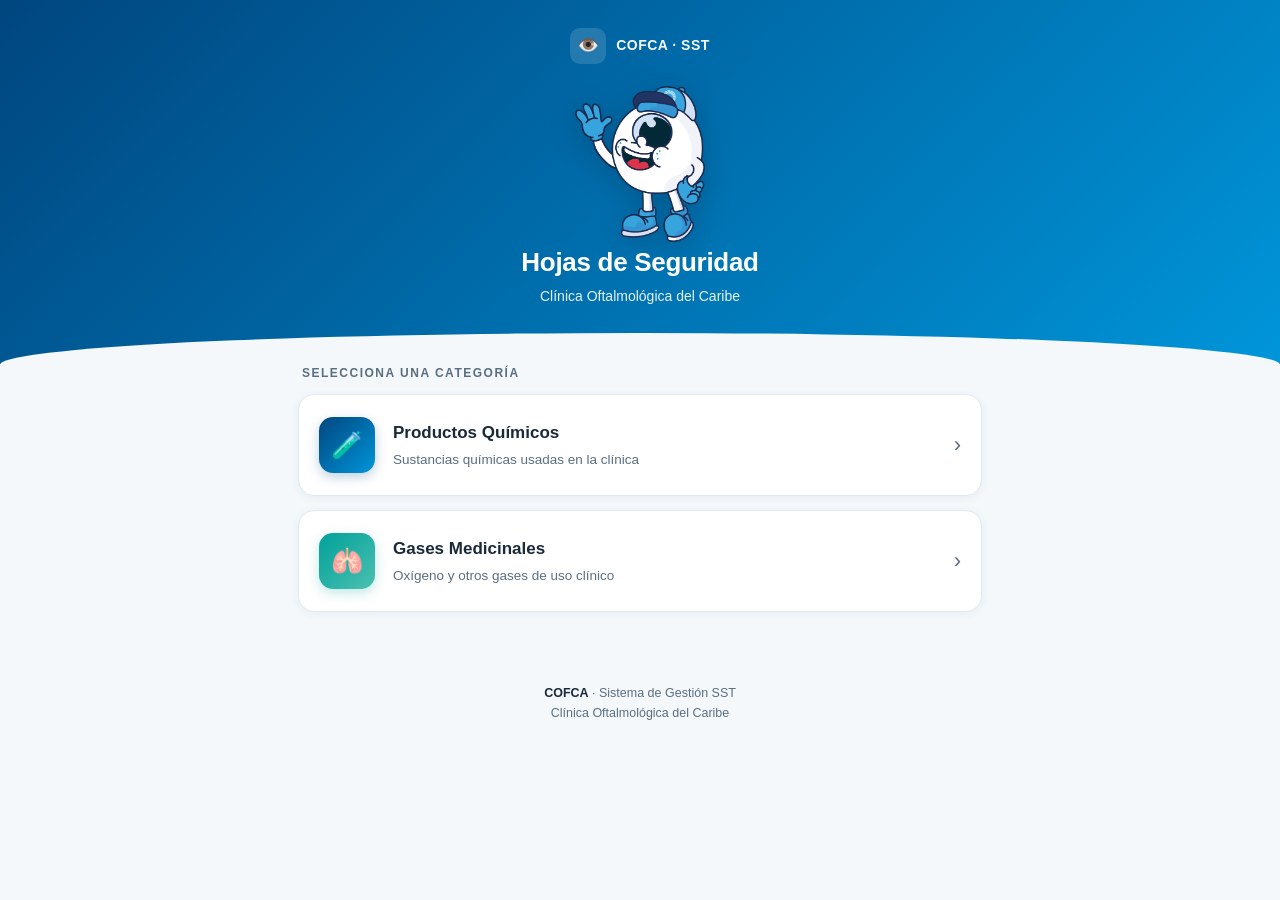
<file: index.html>
<!DOCTYPE html>
<html lang="es">
<head>
  <meta charset="UTF-8" />
  <meta name="viewport" content="width=device-width, initial-scale=1.0, viewport-fit=cover" />
  <meta name="theme-color" content="#00467F" />
  <title>SST · COFCA - Clínica Oftalmológica del Caribe</title>
  <meta name="description" content="Sistema de Seguridad y Salud en el Trabajo - Hojas de seguridad de productos químicos y gases medicinales." />
  <link rel="stylesheet" href="assets/style.css" />
</head>
<body>
  <header class="header header--mascota">
    <div class="brand">
      <span class="brand-mark">👁️</span>
      <span>COFCA · SST</span>
    </div>
    <img src="assets/mascota/iris.png" class="hero-mascota" alt="Iris, mascota de COFCA" />
    <h1 class="title">Hojas de Seguridad</h1>
    <p class="subtitle">Clínica Oftalmológica del Caribe</p>
  </header>

  <main class="container">
    <section class="section">
      <p class="section-title">Selecciona una categoría</p>
      <div class="cards">
        <a href="quimicos/" class="card">
          <span class="card-icon">🧪</span>
          <div class="card-body">
            <div class="card-title">Productos Químicos</div>
            <div class="card-desc">Sustancias químicas usadas en la clínica</div>
          </div>
          <span class="card-arrow">›</span>
        </a>

        <a href="gases-medicinales/" class="card">
          <span class="card-icon accent">🫁</span>
          <div class="card-body">
            <div class="card-title">Gases Medicinales</div>
            <div class="card-desc">Oxígeno y otros gases de uso clínico</div>
          </div>
          <span class="card-arrow">›</span>
        </a>
      </div>
    </section>
  </main>

  <footer class="footer">
    <strong>COFCA</strong> · Sistema de Gestión SST<br />
    Clínica Oftalmológica del Caribe
  </footer>
</body>
</html>
</file>
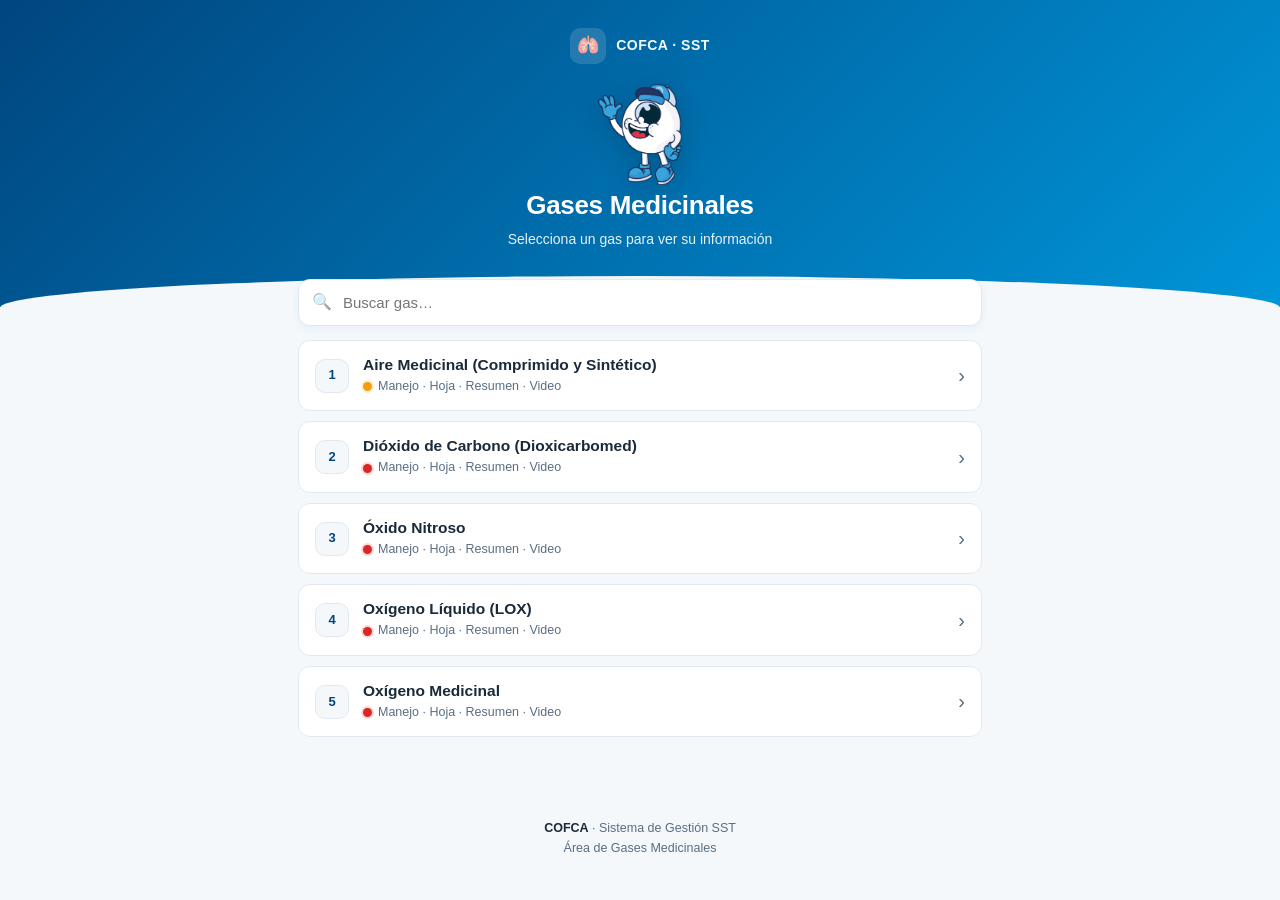
<file: gases-medicinales/index.html>
<!DOCTYPE html>
<html lang="es">
<head>
  <meta charset="UTF-8" />
  <meta name="viewport" content="width=device-width, initial-scale=1.0, viewport-fit=cover" />
  <meta name="theme-color" content="#00467F" />
  <title>Gases Medicinales · SST COFCA</title>
  <meta name="description" content="Hojas de seguridad, resúmenes y videos de gases medicinales - Clínica Oftalmológica del Caribe." />
  <link rel="stylesheet" href="../assets/style.css" />
</head>
<body>
  <header class="header">
    <div class="brand">
      <span class="brand-mark">🫁</span>
      <span>COFCA · SST</span>
    </div>
    <img src="../assets/mascota/iris.png" class="hero-mascota hero-mascota--sm" alt="Iris, mascota de COFCA" />
    <h1 class="title">Gases Medicinales</h1>
    <p class="subtitle">Selecciona un gas para ver su información</p>
  </header>

  <main class="container">
    <div class="search-wrap">
      <input id="q" type="search" placeholder="Buscar gas…" autocomplete="off" />
    </div>

    <div id="lista"></div>

    <p id="vacio" class="list-empty" style="display:none;">
      No se encontraron gases para esa búsqueda.
    </p>
  </main>

  <footer class="footer">
    <strong>COFCA</strong> · Sistema de Gestión SST<br />
    Área de Gases Medicinales
  </footer>

  <script src="datos.js"></script>
  <script>
    const lista = document.getElementById("lista");
    const vacio = document.getElementById("vacio");
    const q     = document.getElementById("q");

    function normalize(s) {
      return s.toLowerCase().normalize("NFD").replace(/[̀-ͯ]/g, "");
    }

    function pintar(filtro = "") {
      const f = normalize(filtro.trim());
      lista.innerHTML = "";
      let count = 0;

      PRODUCTOS.forEach((p, i) => {
        if (f && !normalize(p.nombre).includes(f)) return;
        count++;

        const a = document.createElement("a");
        a.className = "list-item";
        a.href = `producto.html?id=${encodeURIComponent(p.id)}`;
        const dot = p.severidad
          ? `<span class="sev-dot ${p.severidad}" title="Riesgo ${p.severidad}"></span>`
          : "";
        a.innerHTML = `
          <span class="list-item-num">${i + 1}</span>
          <div class="list-item-body">
            <div class="list-item-title">${p.nombre}</div>
            <div class="list-item-meta">${dot}Manejo · Hoja · Resumen · Video</div>
          </div>
          <span class="list-item-arrow">›</span>
        `;
        lista.appendChild(a);
      });

      vacio.style.display = count === 0 ? "block" : "none";
    }

    q.addEventListener("input", e => pintar(e.target.value));
    pintar();
  </script>
</body>
</html>
</file>
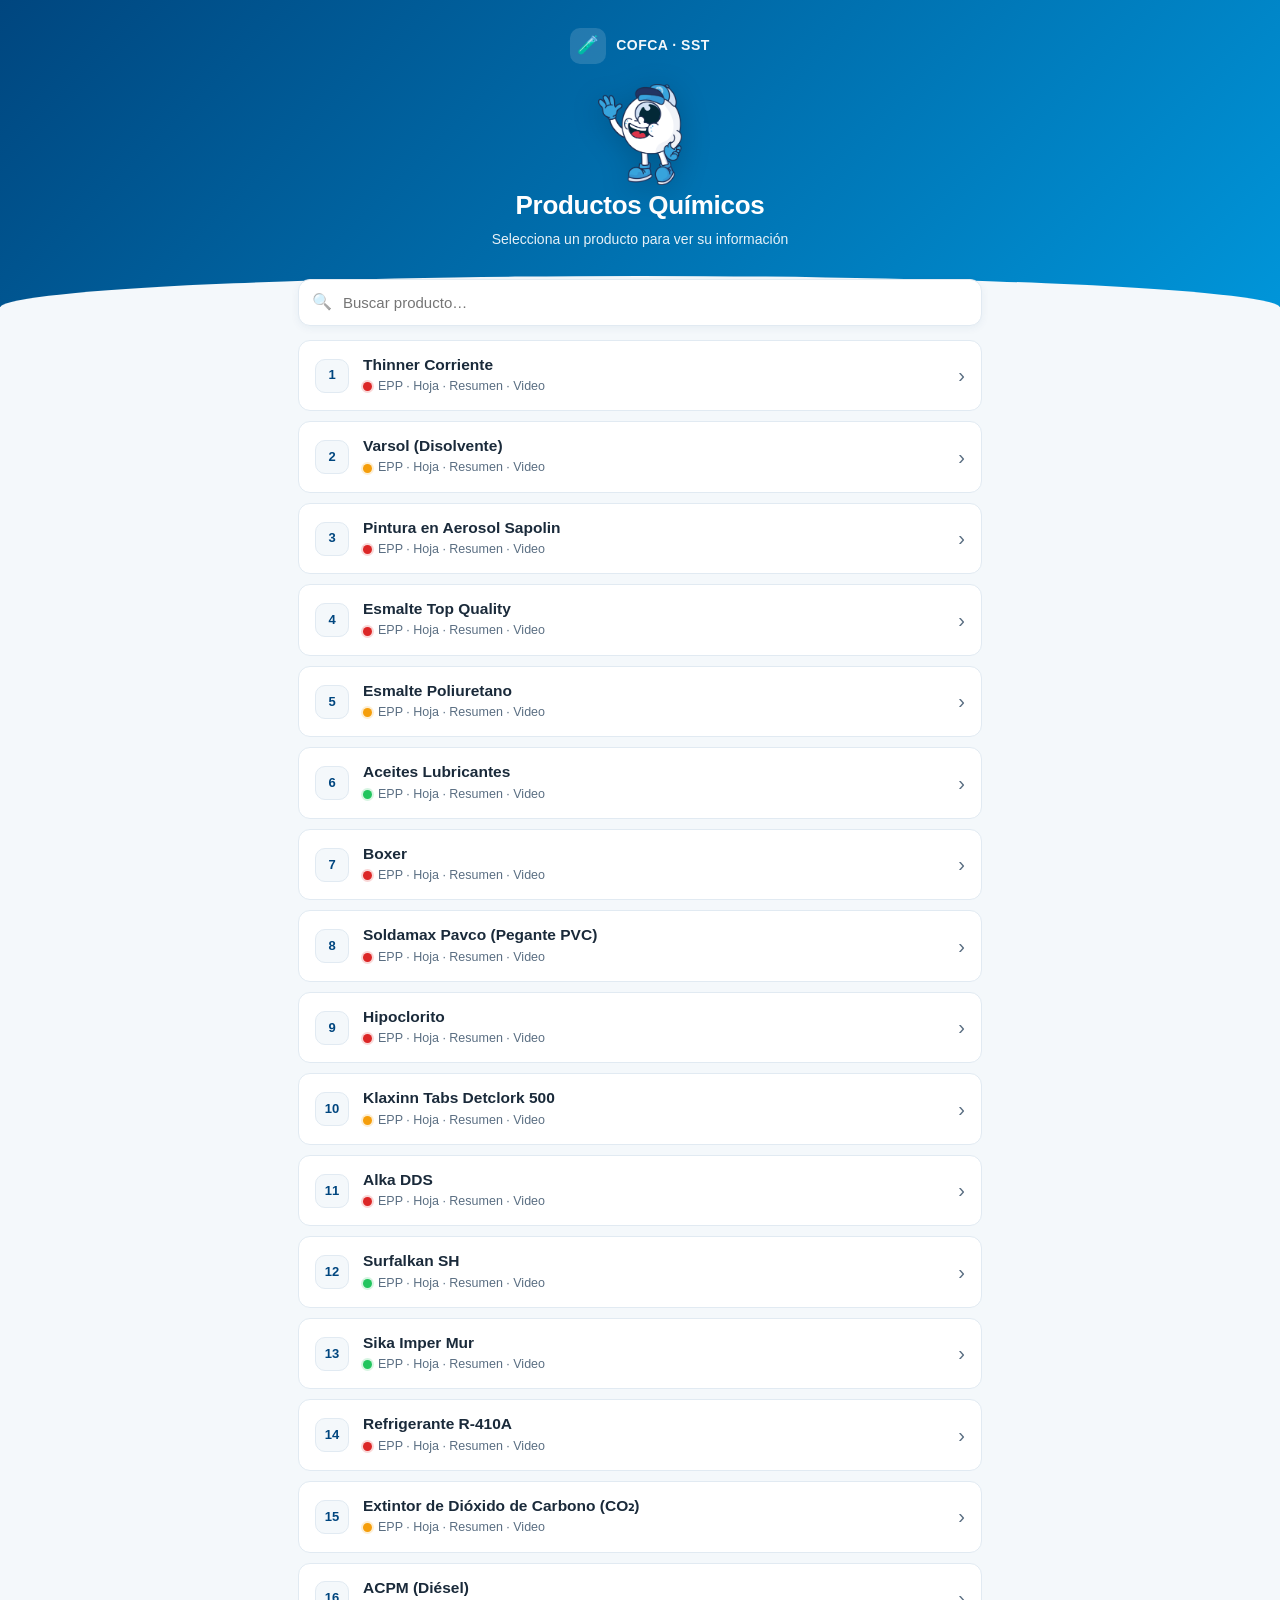
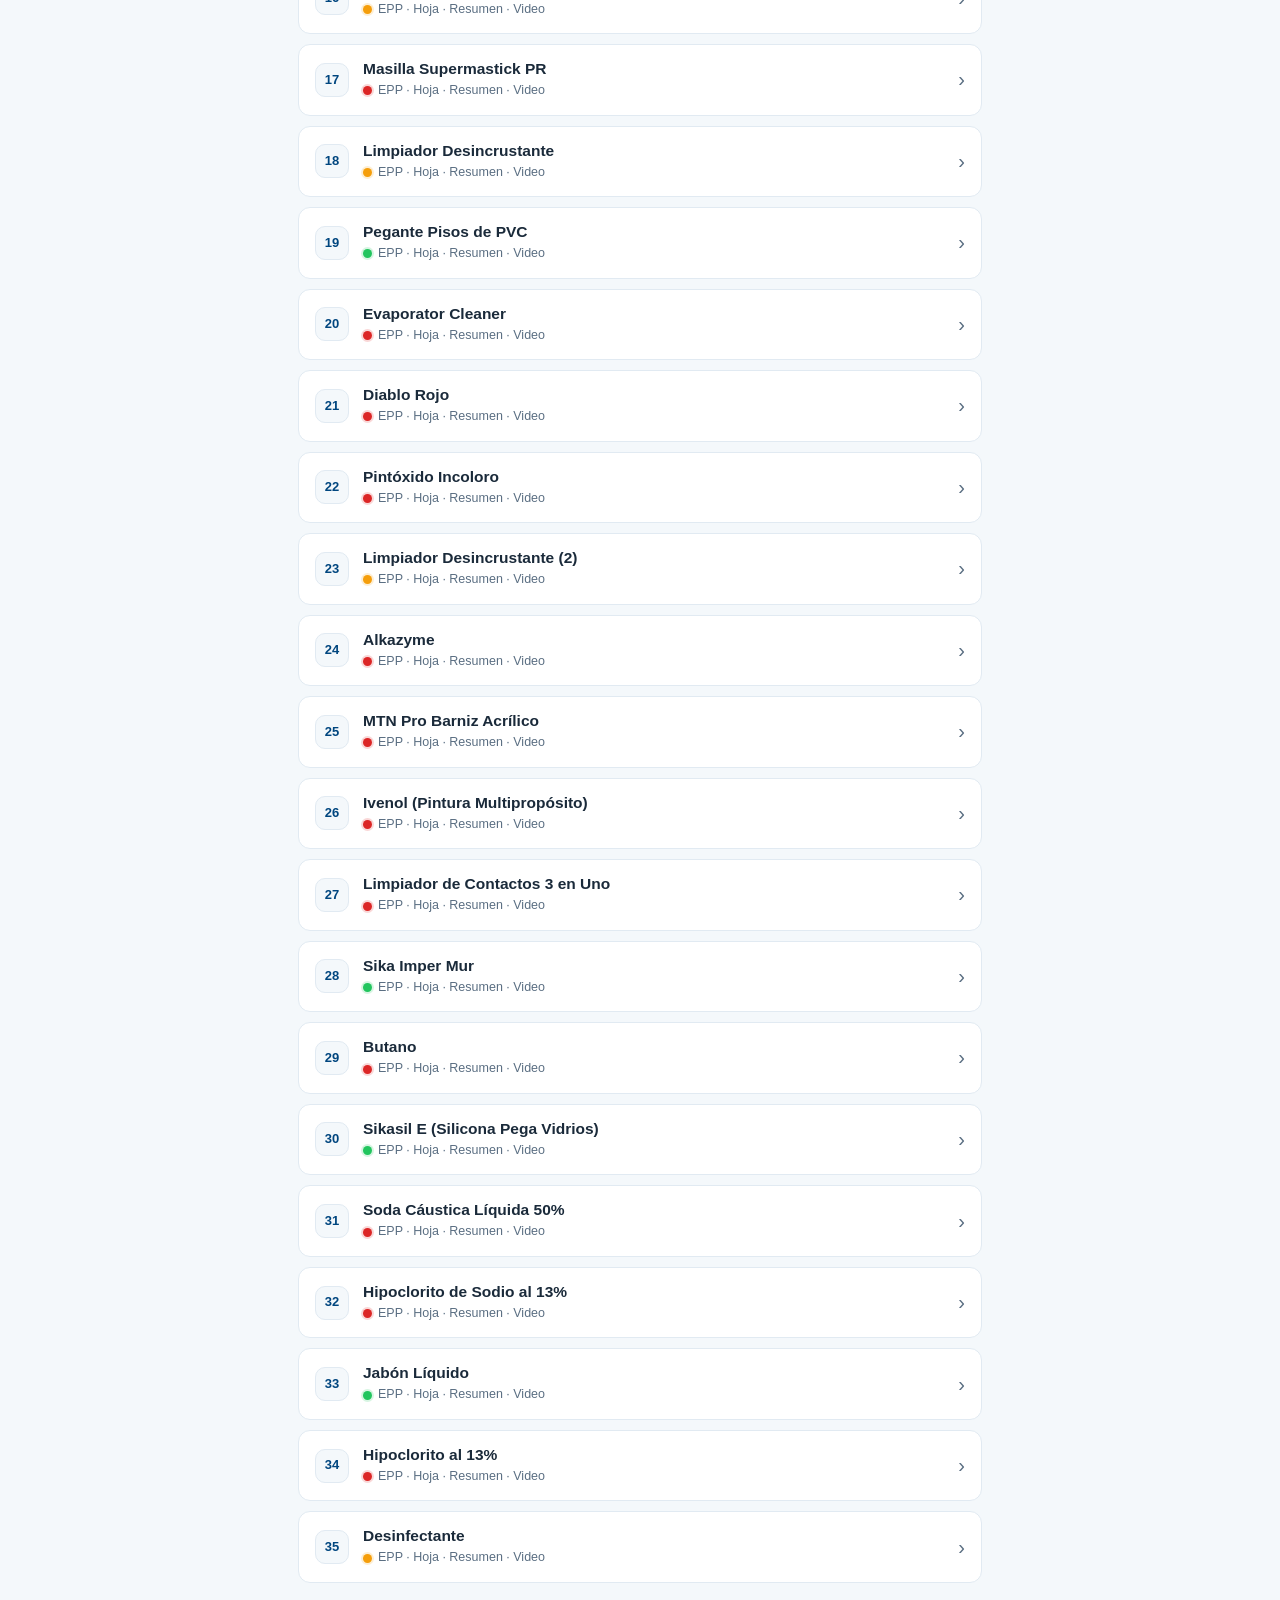
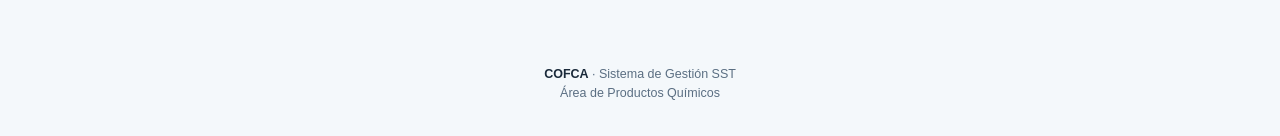
<file: quimicos/index.html>
<!DOCTYPE html>
<html lang="es">
<head>
  <meta charset="UTF-8" />
  <meta name="viewport" content="width=device-width, initial-scale=1.0, viewport-fit=cover" />
  <meta name="theme-color" content="#00467F" />
  <title>Productos Químicos · SST COFCA</title>
  <meta name="description" content="Hojas de seguridad, resúmenes y videos de productos químicos - Clínica Oftalmológica del Caribe." />
  <link rel="stylesheet" href="../assets/style.css" />
</head>
<body>
  <header class="header">
    <div class="brand">
      <span class="brand-mark">🧪</span>
      <span>COFCA · SST</span>
    </div>
    <img src="../assets/mascota/iris.png" class="hero-mascota hero-mascota--sm" alt="Iris, mascota de COFCA" />
    <h1 class="title">Productos Químicos</h1>
    <p class="subtitle">Selecciona un producto para ver su información</p>
  </header>

  <main class="container">
    <div class="search-wrap">
      <input id="q" type="search" placeholder="Buscar producto…" autocomplete="off" />
    </div>

    <div id="lista"></div>

    <p id="vacio" class="list-empty" style="display:none;">
      No se encontraron productos para esa búsqueda.
    </p>
  </main>

  <footer class="footer">
    <strong>COFCA</strong> · Sistema de Gestión SST<br />
    Área de Productos Químicos
  </footer>

  <script src="datos.js"></script>
  <script>
    const lista = document.getElementById("lista");
    const vacio = document.getElementById("vacio");
    const q     = document.getElementById("q");

    function normalize(s) {
      return s.toLowerCase().normalize("NFD").replace(/[̀-ͯ]/g, "");
    }

    function pintar(filtro = "") {
      const f = normalize(filtro.trim());
      lista.innerHTML = "";
      let count = 0;

      PRODUCTOS.forEach((p, i) => {
        if (f && !normalize(p.nombre).includes(f)) return;
        count++;

        const a = document.createElement("a");
        a.className = "list-item";
        a.href = `producto.html?id=${encodeURIComponent(p.id)}`;
        const dot = p.severidad
          ? `<span class="sev-dot ${p.severidad}" title="Riesgo ${p.severidad}"></span>`
          : "";
        a.innerHTML = `
          <span class="list-item-num">${i + 1}</span>
          <div class="list-item-body">
            <div class="list-item-title">${p.nombre}</div>
            <div class="list-item-meta">${dot}EPP · Hoja · Resumen · Video</div>
          </div>
          <span class="list-item-arrow">›</span>
        `;
        lista.appendChild(a);
      });

      vacio.style.display = count === 0 ? "block" : "none";
    }

    q.addEventListener("input", e => pintar(e.target.value));
    pintar();
  </script>
</body>
</html>
</file>
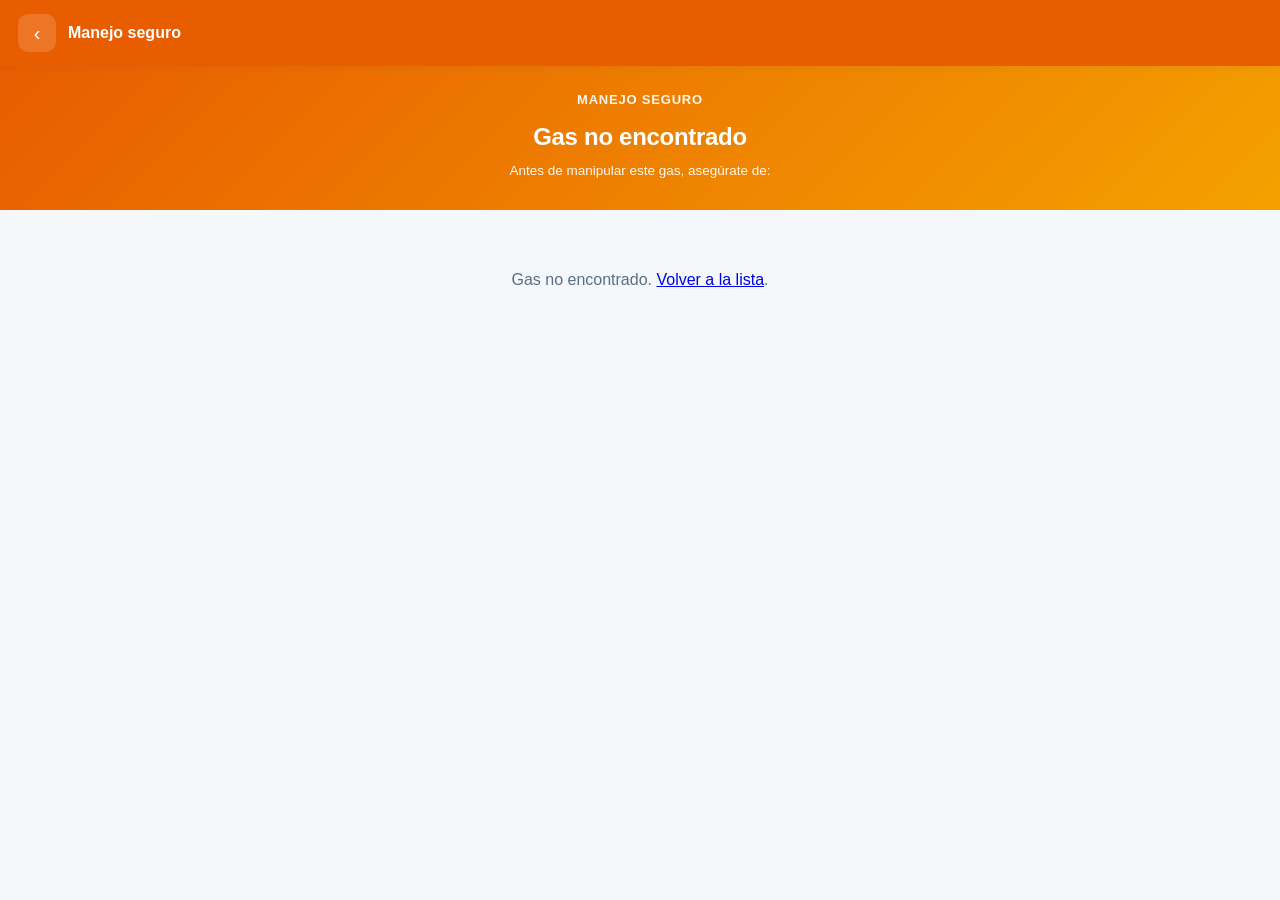
<file: gases-medicinales/epp.html>
<!DOCTYPE html>
<html lang="es">
<head>
  <meta charset="UTF-8" />
  <meta name="viewport" content="width=device-width, initial-scale=1.0, viewport-fit=cover" />
  <meta name="theme-color" content="#E85D00" />
  <title>EPP · SST COFCA</title>
  <link rel="stylesheet" href="../assets/style.css" />
</head>
<body>
  <header class="viewer-header" style="background:#E85D00;">
    <a id="volver" href="index.html" class="back-btn" aria-label="Volver">‹</a>
    <div class="viewer-title">Manejo seguro</div>
  </header>

  <main class="viewer-content">
    <div class="epp-hero">
      <div class="epp-product">Manejo seguro</div>
      <h1 id="nombre">Gas</h1>
      <div class="epp-sub">Antes de manipular este gas, asegúrate de:</div>
      <div id="severidad-wrap"></div>
    </div>

    <div class="epp-actions">
      <button id="imprimir">🖨️ Imprimir tarjeta</button>
      <button id="compartir">📤 Compartir</button>
    </div>

    <div class="epp-grid" id="lista"></div>

    <p class="epp-note" id="nota">
      Acceso rápido a las medidas de protección y manejo seguro.
      Para detalles completos consulta la <strong>Ficha de Datos de Seguridad</strong> y el <strong>Resumen</strong>.
    </p>
  </main>

  <script src="datos.js"></script>
  <script>
    const id = new URLSearchParams(location.search).get("id");
    const producto = PRODUCTOS.find(p => p.id === id);
    const lista = document.getElementById("lista");

    const SEVERIDAD_LABEL = {
      alto:  "⚠ Riesgo alto",
      medio: "● Riesgo medio",
      bajo:  "✓ Riesgo bajo",
    };

    if (producto) {
      document.getElementById("nombre").textContent = producto.nombre;
      document.title = `EPP · ${producto.nombre} · COFCA`;
      document.getElementById("volver").href = `producto.html?id=${encodeURIComponent(producto.id)}`;

      if (producto.severidad) {
        const s = producto.severidad;
        document.getElementById("severidad-wrap").innerHTML =
          `<span class="severity-badge ${s}">${SEVERIDAD_LABEL[s] || s}</span>`;
      }

      if (producto.epp && producto.epp.length > 0) {
        producto.epp.forEach(item => {
          const div = document.createElement("div");
          div.className = "epp-item";
          div.innerHTML = `
            <span class="epp-item-icon">${item.icono}</span>
            <div class="epp-item-text">${item.texto}</div>
          `;
          lista.appendChild(div);
        });
      } else {
        lista.innerHTML = `<div class="epp-empty">Información en preparación.<br />
          Consulta la Ficha de Datos de Seguridad para conocer las medidas de manejo.</div>`;
      }

      document.getElementById("imprimir").addEventListener("click", () => window.print());
      document.getElementById("compartir").addEventListener("click", async () => {
        const url = location.href;
        const titulo = `EPP · ${producto.nombre} · COFCA`;
        if (navigator.share) {
          try { await navigator.share({ title: titulo, url }); } catch (_) {}
        } else {
          try {
            await navigator.clipboard.writeText(url);
            alert("Enlace copiado al portapapeles");
          } catch (_) {
            prompt("Copia este enlace:", url);
          }
        }
      });
    } else {
      document.getElementById("nombre").textContent = "Gas no encontrado";
      lista.innerHTML = `<div class="epp-empty">
          Gas no encontrado. <a href="index.html">Volver a la lista</a>.
        </div>`;
      document.getElementById("nota").style.display = "none";
      document.querySelector(".epp-actions").style.display = "none";
    }
  </script>
</body>
</html>
</file>
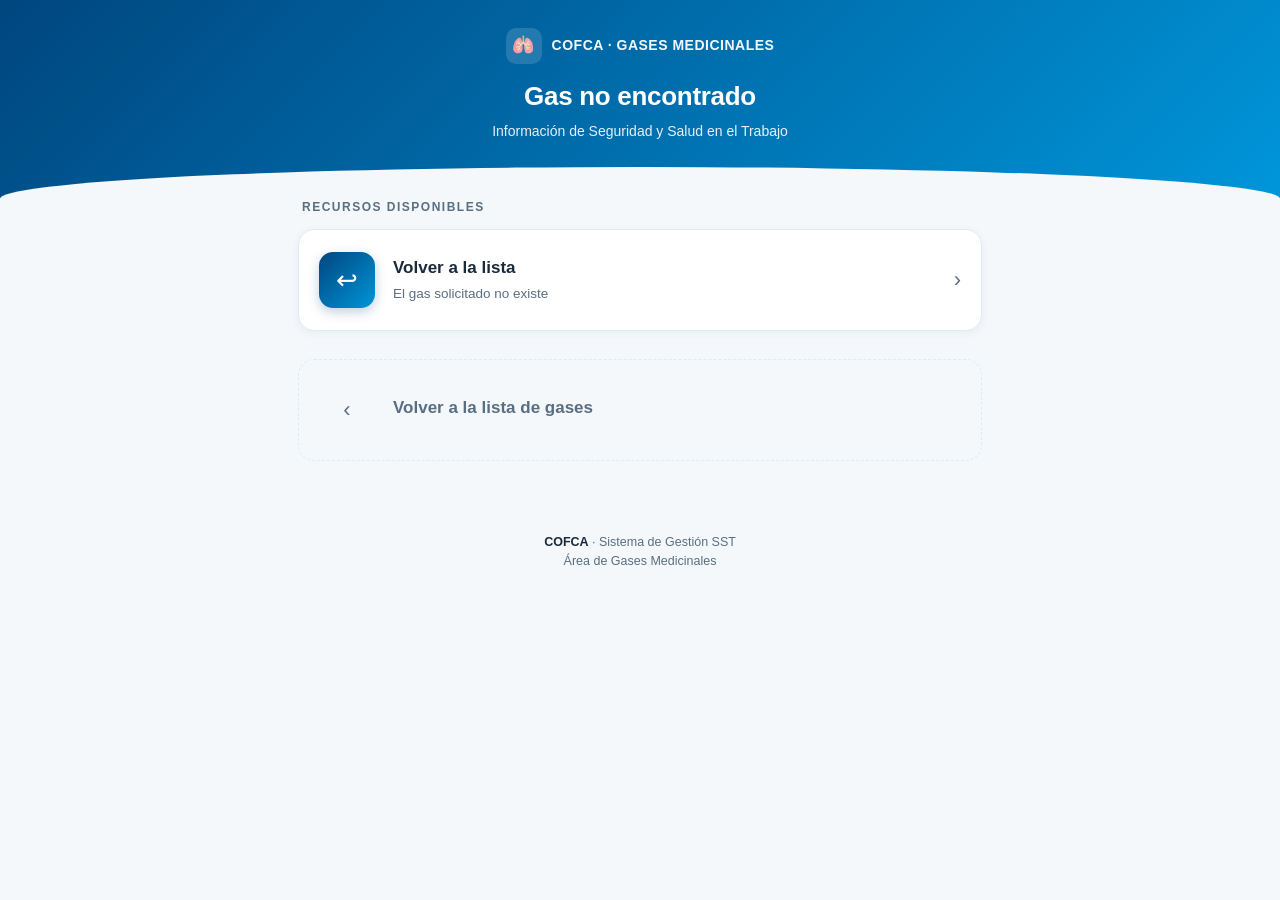
<file: gases-medicinales/producto.html>
<!DOCTYPE html>
<html lang="es">
<head>
  <meta charset="UTF-8" />
  <meta name="viewport" content="width=device-width, initial-scale=1.0, viewport-fit=cover" />
  <meta name="theme-color" content="#00467F" />
  <title>Gas · SST COFCA</title>
  <link rel="stylesheet" href="../assets/style.css" />
</head>
<body>
  <header class="header">
    <div class="brand">
      <span class="brand-mark">🫁</span>
      <span>COFCA · Gases Medicinales</span>
    </div>
    <h1 class="title" id="nombre">Gas Medicinal</h1>
    <p class="subtitle">Información de Seguridad y Salud en el Trabajo</p>
  </header>

  <main class="container">
    <section class="section">
      <p class="section-title">Recursos disponibles</p>
      <div class="cards" id="cards"></div>
    </section>

    <section class="section">
      <a href="index.html" class="card" style="background:transparent;border:1px dashed var(--cofca-border);box-shadow:none;">
        <span class="card-icon" style="background:transparent;color:var(--cofca-muted);box-shadow:none;font-size:22px;">‹</span>
        <div class="card-body">
          <div class="card-title" style="color:var(--cofca-muted);">Volver a la lista de gases</div>
        </div>
      </a>
    </section>
  </main>

  <footer class="footer">
    <strong>COFCA</strong> · Sistema de Gestión SST<br />
    Área de Gases Medicinales
  </footer>

  <script src="datos.js"></script>
  <script>
    const id = new URLSearchParams(location.search).get("id");
    const producto = PRODUCTOS.find(p => p.id === id);
    const cards = document.getElementById("cards");

    if (!producto) {
      document.getElementById("nombre").textContent = "Gas no encontrado";
      cards.innerHTML = `
        <a href="index.html" class="card">
          <span class="card-icon">↩</span>
          <div class="card-body">
            <div class="card-title">Volver a la lista</div>
            <div class="card-desc">El gas solicitado no existe</div>
          </div>
          <span class="card-arrow">›</span>
        </a>`;
    } else {
      document.getElementById("nombre").textContent = producto.nombre;
      document.title = `${producto.nombre} · SST COFCA`;

      const tieneVideo   = producto.video && producto.video.trim() !== "";
      const tieneResumen = producto.resumen && producto.resumen.trim() !== "";
      const tieneEpp     = producto.epp && producto.epp.length > 0;

      cards.innerHTML = `
        <a href="epp.html?id=${encodeURIComponent(producto.id)}" class="card epp-highlight">
          <span class="card-icon safety">🦺</span>
          <div class="card-body">
            <div class="card-title">Manejo seguro</div>
            <div class="card-desc">${tieneEpp ? "Lo que debes verificar antes de manipular este gas" : "En preparación"}</div>
          </div>
          <span class="card-arrow">›</span>
        </a>

        <a href="ver-pdf.html?id=${encodeURIComponent(producto.id)}" class="card">
          <span class="card-icon">📄</span>
          <div class="card-body">
            <div class="card-title">Hoja de Seguridad</div>
            <div class="card-desc">Ficha técnica oficial (SDS) en PDF</div>
          </div>
          <span class="card-arrow">›</span>
        </a>

        <a href="resumen.html?id=${encodeURIComponent(producto.id)}" class="card">
          <span class="card-icon accent">📋</span>
          <div class="card-body">
            <div class="card-title">Resumen</div>
            <div class="card-desc">${tieneResumen ? "Puntos clave y recomendaciones" : "En preparación"}</div>
          </div>
          <span class="card-arrow">›</span>
        </a>

        <a href="video.html?id=${encodeURIComponent(producto.id)}" class="card">
          <span class="card-icon warn">🎥</span>
          <div class="card-body">
            <div class="card-title">Video</div>
            <div class="card-desc">${tieneVideo ? "Capacitación visual sobre manejo seguro" : "En preparación"}</div>
          </div>
          <span class="card-arrow">›</span>
        </a>
      `;
    }
  </script>
</body>
</html>
</file>
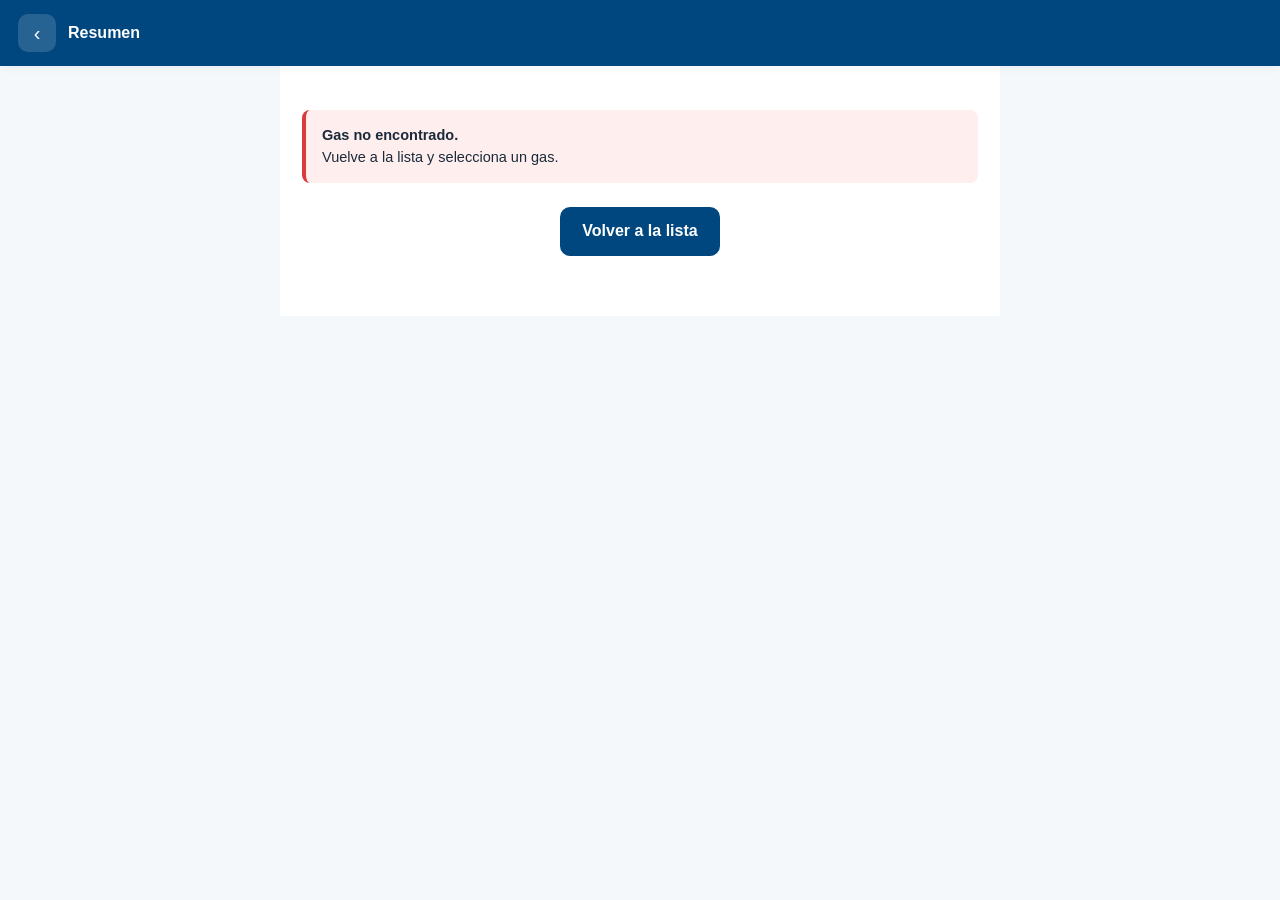
<file: gases-medicinales/resumen.html>
<!DOCTYPE html>
<html lang="es">
<head>
  <meta charset="UTF-8" />
  <meta name="viewport" content="width=device-width, initial-scale=1.0, viewport-fit=cover" />
  <meta name="theme-color" content="#00467F" />
  <title>Resumen · SST COFCA</title>
  <link rel="stylesheet" href="../assets/style.css" />
</head>
<body>
  <header class="viewer-header">
    <a id="volver" href="index.html" class="back-btn" aria-label="Volver">‹</a>
    <div class="viewer-title" id="titulo">Resumen</div>
  </header>

  <main class="viewer-content">
    <article class="resumen" id="contenido"></article>
  </main>

  <script src="../assets/pictogramas.js"></script>
  <script src="datos.js"></script>
  <script>
    const id = new URLSearchParams(location.search).get("id");
    const producto = PRODUCTOS.find(p => p.id === id);
    const contenido = document.getElementById("contenido");

    if (producto) {
      document.getElementById("titulo").textContent = "Resumen · " + producto.nombre;
      document.title = `Resumen · ${producto.nombre} · COFCA`;
      document.getElementById("volver").href = `producto.html?id=${encodeURIComponent(producto.id)}`;

      const pictogramasHtml = renderPictogramas(producto.pictogramas);

      if (producto.resumen && producto.resumen.trim() !== "") {
        contenido.innerHTML = pictogramasHtml + producto.resumen;
      } else {
        contenido.innerHTML = `
          <h2>${producto.nombre}</h2>
          <div class="callout info">
            <strong>Resumen en preparación.</strong><br />
            El resumen de seguridad de este gas aún no ha sido cargado.
            Por ahora puedes consultar la <strong>Hoja de Seguridad (SDS)</strong> completa
            desde la pantalla anterior.
          </div>
          <p style="text-align:center;margin-top:24px;">
            <a class="btn" href="ver-pdf.html?id=${encodeURIComponent(producto.id)}">Ver Hoja de Seguridad</a>
          </p>`;
      }
    } else {
      document.getElementById("titulo").textContent = "Resumen";
      contenido.innerHTML = `
        <div class="callout danger">
          <strong>Gas no encontrado.</strong><br />
          Vuelve a la lista y selecciona un gas.
        </div>
        <p style="text-align:center;margin-top:24px;">
          <a class="btn" href="index.html">Volver a la lista</a>
        </p>`;
    }
  </script>
</body>
</html>
</file>
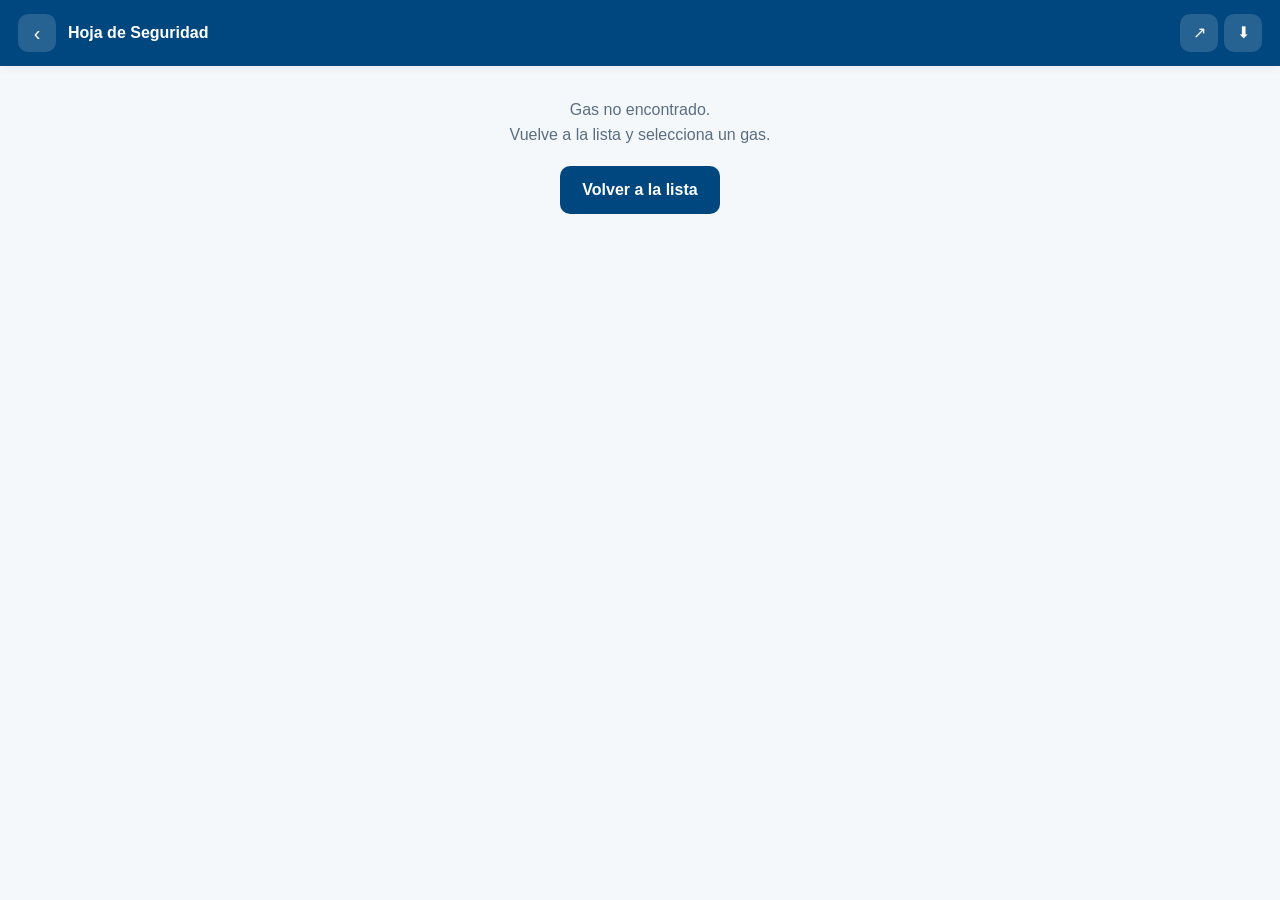
<file: gases-medicinales/ver-pdf.html>
<!DOCTYPE html>
<html lang="es">
<head>
  <meta charset="UTF-8" />
  <meta name="viewport" content="width=device-width, initial-scale=1.0, viewport-fit=cover" />
  <meta name="theme-color" content="#00467F" />
  <title>Hoja de Seguridad · COFCA</title>
  <link rel="stylesheet" href="../assets/style.css" />
</head>
<body>
  <header class="viewer-header">
    <a id="volver" href="index.html" class="back-btn" aria-label="Volver">‹</a>
    <div class="viewer-title" id="titulo">Hoja de Seguridad</div>
    <div class="viewer-actions">
      <a id="abrir" href="#" target="_blank" rel="noopener" title="Abrir en pestaña nueva">↗</a>
      <a id="descargar" href="#" download title="Descargar PDF">⬇</a>
    </div>
  </header>

  <main class="viewer-content">
    <iframe id="pdf" class="pdf-frame" title="PDF"></iframe>

    <div id="pdf-fallback" class="fallback" style="display:none;">
      <p>No se pudo cargar el PDF en el navegador.<br />
      Toca el botón para abrirlo o descargarlo.</p>
      <a id="fallback-btn" class="btn" href="#" target="_blank" rel="noopener">Abrir PDF</a>
    </div>
  </main>

  <script src="datos.js"></script>
  <script>
    const id = new URLSearchParams(location.search).get("id");
    const producto = PRODUCTOS.find(p => p.id === id);

    if (producto) {
      const ruta = `../archivos/gases-medicinales/${producto.pdf}`;
      document.getElementById("titulo").textContent = producto.nombre;
      document.title = `${producto.nombre} · COFCA`;
      document.getElementById("volver").href = `producto.html?id=${encodeURIComponent(producto.id)}`;
      document.getElementById("pdf").src = ruta;
      document.getElementById("abrir").href = ruta;
      document.getElementById("descargar").href = ruta;
      document.getElementById("fallback-btn").href = ruta;

      setTimeout(() => {
        const f = document.getElementById("pdf");
        try {
          if (!f.contentDocument && !f.contentWindow) {
            document.getElementById("pdf-fallback").style.display = "block";
          }
        } catch (_) { /* cross-origin, asumimos OK */ }
      }, 2500);
    } else {
      document.getElementById("pdf").style.display = "none";
      document.getElementById("pdf-fallback").style.display = "block";
      document.getElementById("pdf-fallback").querySelector("p").innerHTML =
        "Gas no encontrado.<br />Vuelve a la lista y selecciona un gas.";
      document.getElementById("fallback-btn").href = "index.html";
      document.getElementById("fallback-btn").textContent = "Volver a la lista";
      document.getElementById("fallback-btn").removeAttribute("target");
    }
  </script>
</body>
</html>
</file>
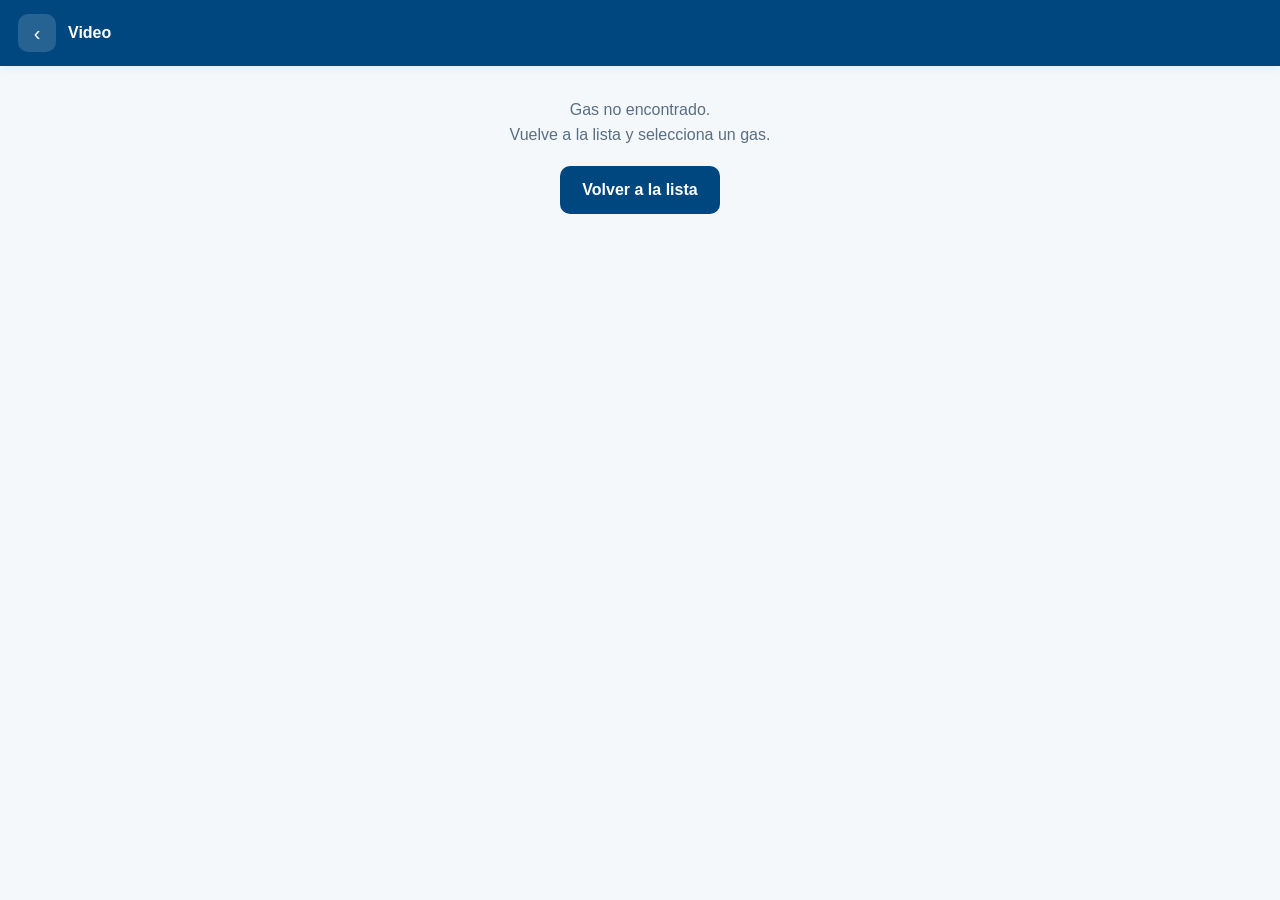
<file: gases-medicinales/video.html>
<!DOCTYPE html>
<html lang="es">
<head>
  <meta charset="UTF-8" />
  <meta name="viewport" content="width=device-width, initial-scale=1.0, viewport-fit=cover" />
  <meta name="theme-color" content="#00467F" />
  <title>Video · SST COFCA</title>
  <link rel="stylesheet" href="../assets/style.css" />
</head>
<body>
  <header class="viewer-header">
    <a id="volver" href="index.html" class="back-btn" aria-label="Volver">‹</a>
    <div class="viewer-title" id="titulo">Video</div>
  </header>

  <main class="viewer-content">
    <div id="host"></div>
    <div style="padding:18px 22px 32px;max-width:720px;margin:0 auto;">
      <p style="color:var(--cofca-muted);font-size:14px;" id="pie">
        Capacitación SST de la Clínica Oftalmológica del Caribe.
      </p>
    </div>
  </main>

  <script src="datos.js"></script>
  <script>
    const id = new URLSearchParams(location.search).get("id");
    const producto = PRODUCTOS.find(p => p.id === id);
    const host = document.getElementById("host");

    // Convierte el valor del campo "video" en HTML reproducible.
    function construirVideo(valor) {
      const v = (valor || "").trim();
      if (!v) return null;

      // Formato "youtube:CODIGO"
      if (v.startsWith("youtube:")) {
        const code = v.slice(8);
        return `<div class="video-wrap"><iframe src="https://www.youtube.com/embed/${code}"
          allow="accelerometer; autoplay; clipboard-write; encrypted-media; gyroscope; picture-in-picture"
          allowfullscreen></iframe></div>`;
      }
      // URL de YouTube (embed o normal)
      if (v.includes("youtube.com") || v.includes("youtu.be")) {
        let code = "";
        if (v.includes("/embed/"))      code = v.split("/embed/")[1].split(/[?&]/)[0];
        else if (v.includes("watch?v=")) code = v.split("watch?v=")[1].split(/[?&]/)[0];
        else if (v.includes("youtu.be/")) code = v.split("youtu.be/")[1].split(/[?&]/)[0];
        return `<div class="video-wrap"><iframe src="https://www.youtube.com/embed/${code}"
          allow="accelerometer; autoplay; clipboard-write; encrypted-media; gyroscope; picture-in-picture"
          allowfullscreen></iframe></div>`;
      }
      // Archivo de video (mp4, webm…)
      if (/\.(mp4|webm|ogg|mov)$/i.test(v)) {
        const ruta = v.startsWith("http") ? v : `../${v}`;
        return `<div class="video-wrap"><video controls playsinline preload="metadata">
          <source src="${ruta}" /></video></div>`;
      }
      // Cualquier otra URL → intentar como iframe
      return `<div class="video-wrap"><iframe src="${v}" allowfullscreen></iframe></div>`;
    }

    if (producto) {
      document.getElementById("titulo").textContent = "Video · " + producto.nombre;
      document.title = `Video · ${producto.nombre} · COFCA`;
      document.getElementById("volver").href = `producto.html?id=${encodeURIComponent(producto.id)}`;

      const html = construirVideo(producto.video);
      if (html) {
        host.innerHTML = html;
        document.getElementById("pie").textContent =
          `Video de capacitación sobre el manejo seguro de ${producto.nombre}.`;
      } else {
        host.innerHTML = `
          <div class="video-wrap">
            <div style="position:absolute;inset:0;display:flex;flex-direction:column;align-items:center;justify-content:center;background:#0A1929;color:white;text-align:center;padding:24px;">
              <div style="font-size:48px;margin-bottom:8px;">🎥</div>
              <div style="font-weight:600;font-size:17px;margin-bottom:6px;">Video en preparación</div>
              <div style="font-size:13.5px;opacity:0.75;max-width:320px;">
                El video de capacitación de <strong>${producto.nombre}</strong> aún no está disponible.
              </div>
            </div>
          </div>`;
        document.getElementById("pie").innerHTML =
          `Mientras tanto puedes consultar la <a href="ver-pdf.html?id=${encodeURIComponent(producto.id)}">Hoja de Seguridad</a> de este gas.`;
      }
    } else {
      document.getElementById("titulo").textContent = "Video";
      host.innerHTML = `
        <div class="fallback">
          <p>Gas no encontrado.<br />Vuelve a la lista y selecciona un gas.</p>
          <a class="btn" href="index.html">Volver a la lista</a>
        </div>`;
      document.getElementById("pie").textContent = "";
    }
  </script>
</body>
</html>
</file>
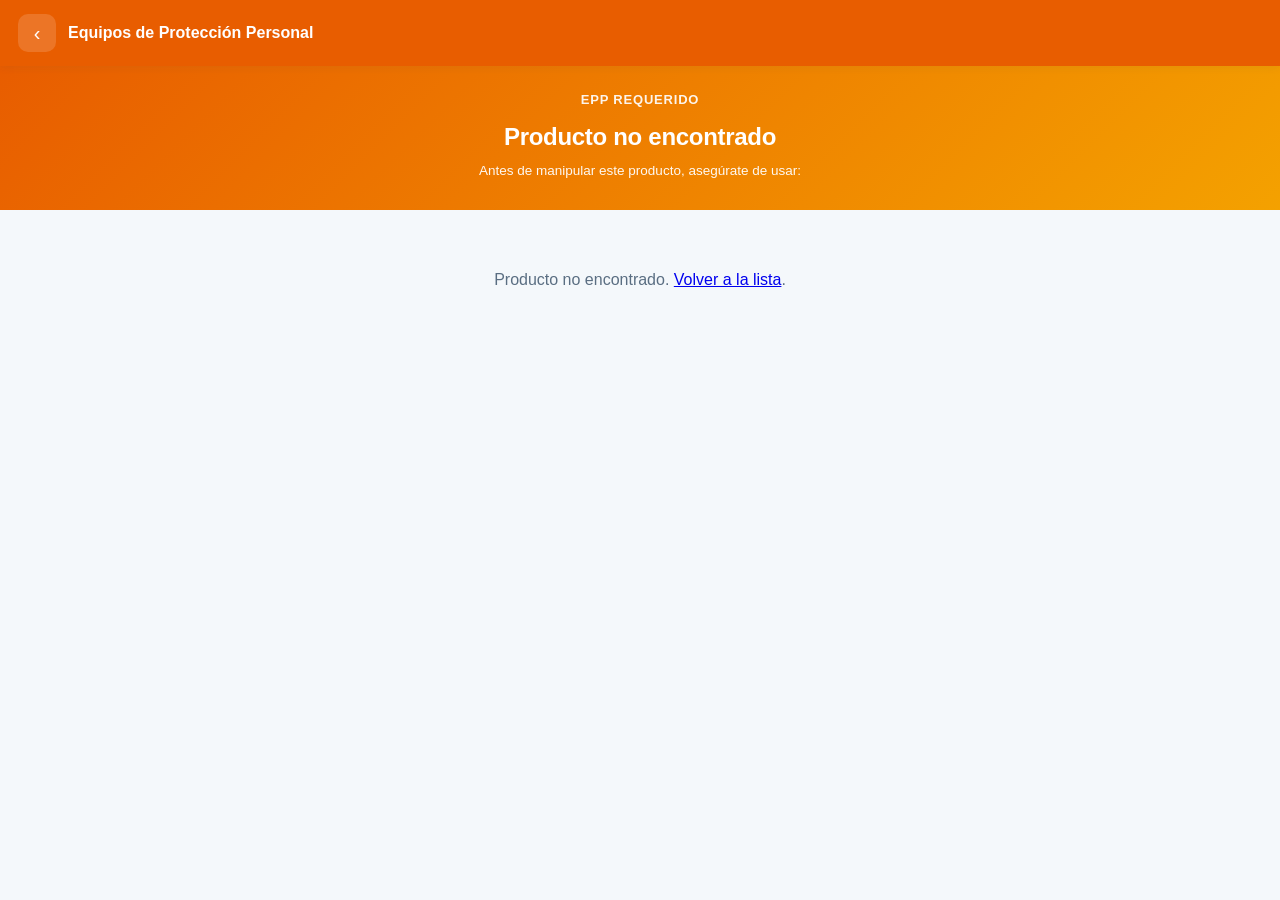
<file: quimicos/epp.html>
<!DOCTYPE html>
<html lang="es">
<head>
  <meta charset="UTF-8" />
  <meta name="viewport" content="width=device-width, initial-scale=1.0, viewport-fit=cover" />
  <meta name="theme-color" content="#E85D00" />
  <title>EPP · SST COFCA</title>
  <link rel="stylesheet" href="../assets/style.css" />
</head>
<body>
  <header class="viewer-header" style="background:#E85D00;">
    <a id="volver" href="index.html" class="back-btn" aria-label="Volver">‹</a>
    <div class="viewer-title">Equipos de Protección Personal</div>
  </header>

  <main class="viewer-content">
    <div class="epp-hero">
      <div class="epp-product">EPP requerido</div>
      <h1 id="nombre">Producto</h1>
      <div class="epp-sub">Antes de manipular este producto, asegúrate de usar:</div>
      <div id="severidad-wrap"></div>
    </div>

    <div class="epp-actions">
      <button id="imprimir">🖨️ Imprimir tarjeta</button>
      <button id="compartir">📤 Compartir</button>
    </div>

    <div class="epp-grid" id="lista"></div>

    <p class="epp-note" id="nota">
      Acceso rápido a los elementos de protección.
      Para detalles completos consulta la <strong>Hoja de Seguridad</strong> y el <strong>Resumen</strong>.
    </p>
  </main>

  <script src="datos.js"></script>
  <script>
    const id = new URLSearchParams(location.search).get("id");
    const producto = PRODUCTOS.find(p => p.id === id);
    const lista = document.getElementById("lista");

    const SEVERIDAD_LABEL = {
      alto:  "⚠ Riesgo alto",
      medio: "● Riesgo medio",
      bajo:  "✓ Riesgo bajo",
    };

    if (producto) {
      document.getElementById("nombre").textContent = producto.nombre;
      document.title = `EPP · ${producto.nombre} · COFCA`;
      document.getElementById("volver").href = `producto.html?id=${encodeURIComponent(producto.id)}`;

      // Severidad
      if (producto.severidad) {
        const s = producto.severidad;
        document.getElementById("severidad-wrap").innerHTML =
          `<span class="severity-badge ${s}">${SEVERIDAD_LABEL[s] || s}</span>`;
      }

      // Lista de EPP
      if (producto.epp && producto.epp.length > 0) {
        producto.epp.forEach(item => {
          const div = document.createElement("div");
          div.className = "epp-item";
          div.innerHTML = `
            <span class="epp-item-icon">${item.icono}</span>
            <div class="epp-item-text">${item.texto}</div>
          `;
          lista.appendChild(div);
        });
      } else {
        lista.innerHTML = `<div class="epp-empty">EPP en preparación.<br />
          Consulta la Hoja de Seguridad para conocer los elementos de protección.</div>`;
      }

      // Botones
      document.getElementById("imprimir").addEventListener("click", () => window.print());
      document.getElementById("compartir").addEventListener("click", async () => {
        const url = location.href;
        const titulo = `EPP · ${producto.nombre} · COFCA`;
        if (navigator.share) {
          try { await navigator.share({ title: titulo, url }); } catch (_) {}
        } else {
          try {
            await navigator.clipboard.writeText(url);
            alert("Enlace copiado al portapapeles");
          } catch (_) {
            prompt("Copia este enlace:", url);
          }
        }
      });
    } else {
      document.getElementById("nombre").textContent = "Producto no encontrado";
      lista.innerHTML = `<div class="epp-empty">
          Producto no encontrado. <a href="index.html">Volver a la lista</a>.
        </div>`;
      document.getElementById("nota").style.display = "none";
      document.querySelector(".epp-actions").style.display = "none";
    }
  </script>
</body>
</html>
</file>
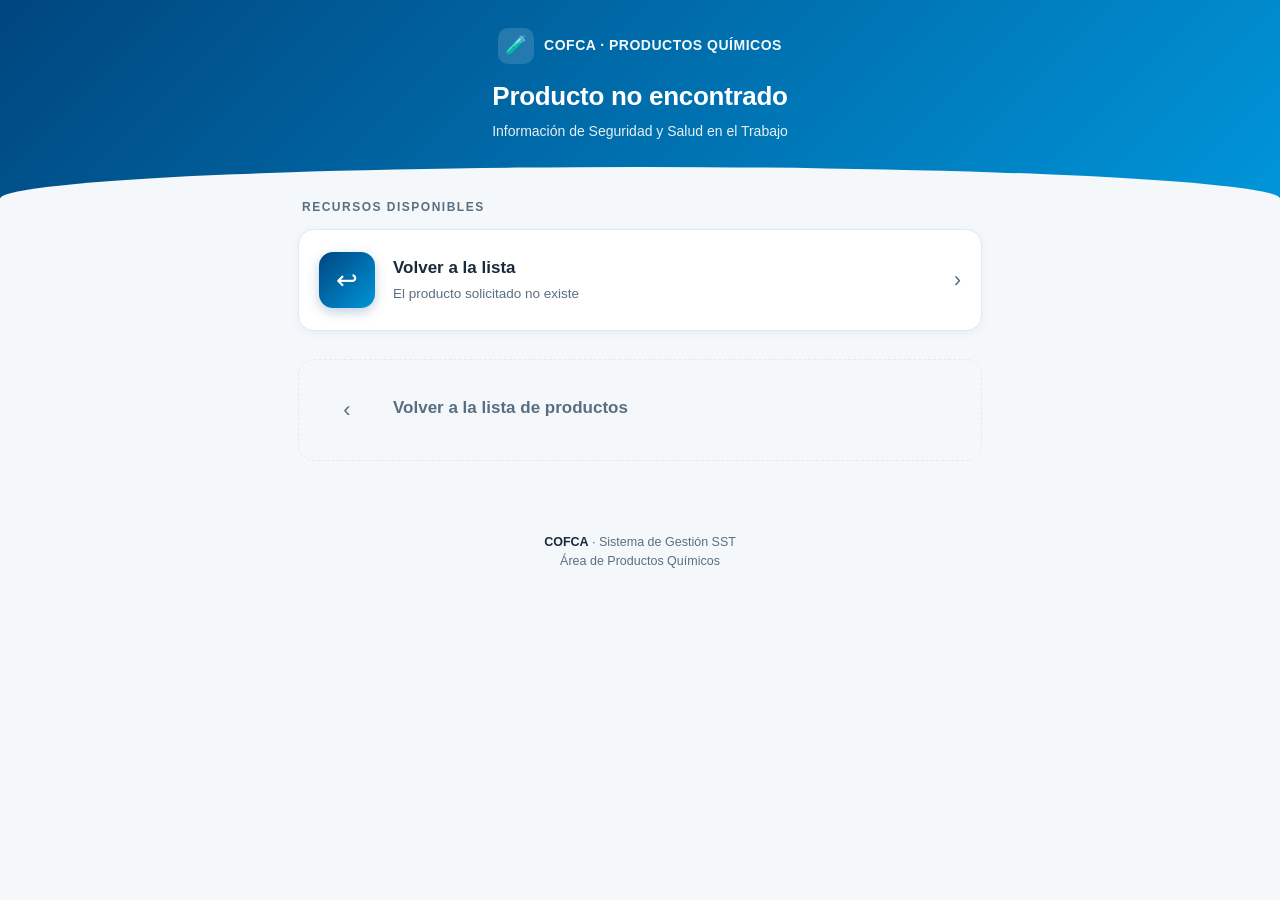
<file: quimicos/producto.html>
<!DOCTYPE html>
<html lang="es">
<head>
  <meta charset="UTF-8" />
  <meta name="viewport" content="width=device-width, initial-scale=1.0, viewport-fit=cover" />
  <meta name="theme-color" content="#00467F" />
  <title>Producto · SST COFCA</title>
  <link rel="stylesheet" href="../assets/style.css" />
</head>
<body>
  <header class="header">
    <div class="brand">
      <span class="brand-mark">🧪</span>
      <span>COFCA · Productos Químicos</span>
    </div>
    <h1 class="title" id="nombre">Producto</h1>
    <p class="subtitle">Información de Seguridad y Salud en el Trabajo</p>
  </header>

  <main class="container">
    <section class="section">
      <p class="section-title">Recursos disponibles</p>
      <div class="cards" id="cards"></div>
    </section>

    <section class="section">
      <a href="index.html" class="card" style="background:transparent;border:1px dashed var(--cofca-border);box-shadow:none;">
        <span class="card-icon" style="background:transparent;color:var(--cofca-muted);box-shadow:none;font-size:22px;">‹</span>
        <div class="card-body">
          <div class="card-title" style="color:var(--cofca-muted);">Volver a la lista de productos</div>
        </div>
      </a>
    </section>
  </main>

  <footer class="footer">
    <strong>COFCA</strong> · Sistema de Gestión SST<br />
    Área de Productos Químicos
  </footer>

  <script src="datos.js"></script>
  <script>
    const id = new URLSearchParams(location.search).get("id");
    const producto = PRODUCTOS.find(p => p.id === id);
    const cards = document.getElementById("cards");

    if (!producto) {
      document.getElementById("nombre").textContent = "Producto no encontrado";
      cards.innerHTML = `
        <a href="index.html" class="card">
          <span class="card-icon">↩</span>
          <div class="card-body">
            <div class="card-title">Volver a la lista</div>
            <div class="card-desc">El producto solicitado no existe</div>
          </div>
          <span class="card-arrow">›</span>
        </a>`;
    } else {
      document.getElementById("nombre").textContent = producto.nombre;
      document.title = `${producto.nombre} · SST COFCA`;

      const tieneVideo   = producto.video && producto.video.trim() !== "";
      const tieneResumen = producto.resumen && producto.resumen.trim() !== "";
      const tieneEpp     = producto.epp && producto.epp.length > 0;

      cards.innerHTML = `
        <a href="epp.html?id=${encodeURIComponent(producto.id)}" class="card epp-highlight">
          <span class="card-icon safety">🦺</span>
          <div class="card-body">
            <div class="card-title">EPP — Equipo de Protección</div>
            <div class="card-desc">${tieneEpp ? "Lo que debes usar para manipular este producto" : "En preparación"}</div>
          </div>
          <span class="card-arrow">›</span>
        </a>

        <a href="ver-pdf.html?id=${encodeURIComponent(producto.id)}" class="card">
          <span class="card-icon">📄</span>
          <div class="card-body">
            <div class="card-title">Hoja de Seguridad</div>
            <div class="card-desc">Ficha técnica oficial (SDS) en PDF</div>
          </div>
          <span class="card-arrow">›</span>
        </a>

        <a href="resumen.html?id=${encodeURIComponent(producto.id)}" class="card">
          <span class="card-icon accent">📋</span>
          <div class="card-body">
            <div class="card-title">Resumen</div>
            <div class="card-desc">${tieneResumen ? "Puntos clave y recomendaciones" : "En preparación"}</div>
          </div>
          <span class="card-arrow">›</span>
        </a>

        <a href="video.html?id=${encodeURIComponent(producto.id)}" class="card">
          <span class="card-icon warn">🎥</span>
          <div class="card-body">
            <div class="card-title">Video</div>
            <div class="card-desc">${tieneVideo ? "Capacitación visual sobre manejo seguro" : "En preparación"}</div>
          </div>
          <span class="card-arrow">›</span>
        </a>
      `;
    }
  </script>
</body>
</html>
</file>
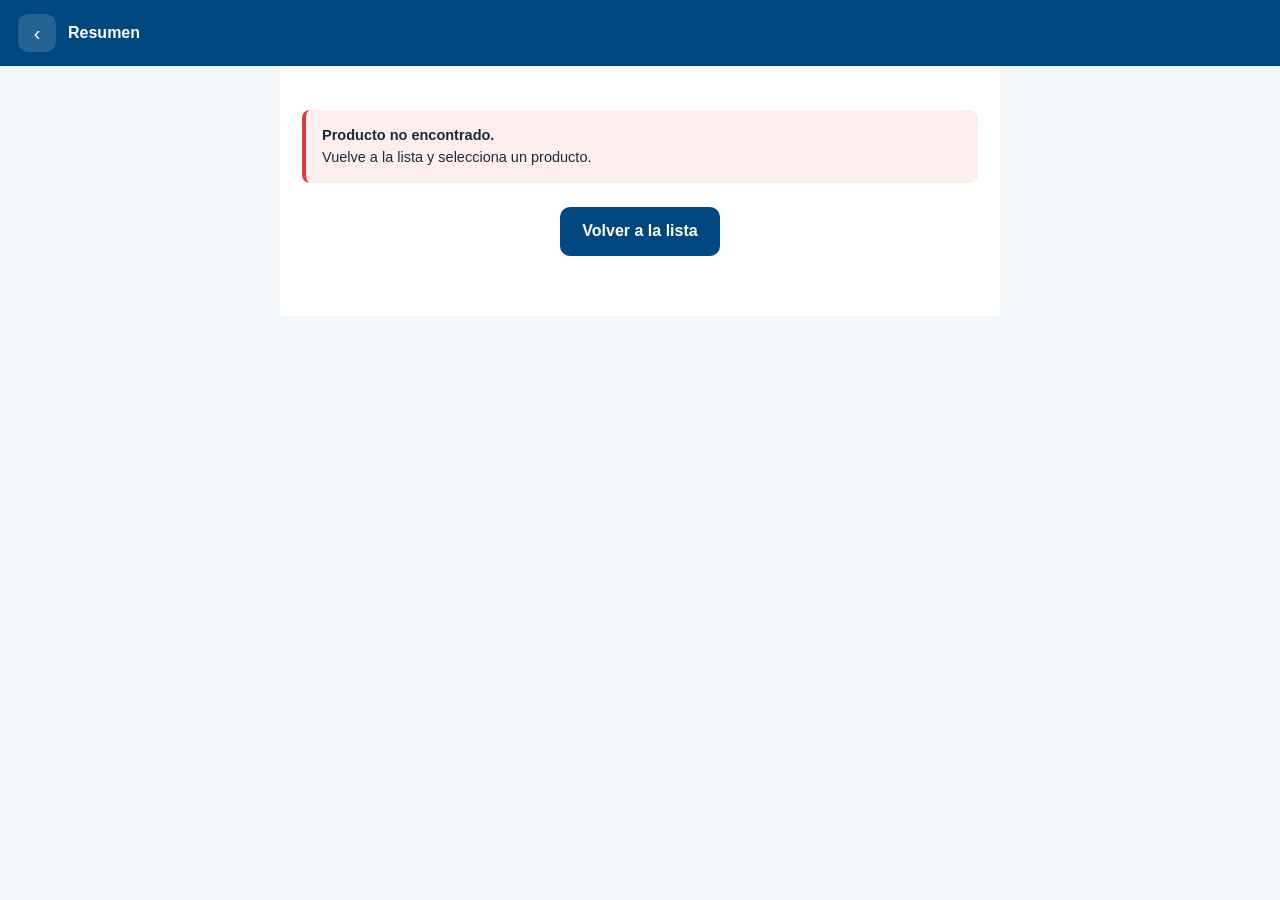
<file: quimicos/resumen.html>
<!DOCTYPE html>
<html lang="es">
<head>
  <meta charset="UTF-8" />
  <meta name="viewport" content="width=device-width, initial-scale=1.0, viewport-fit=cover" />
  <meta name="theme-color" content="#00467F" />
  <title>Resumen · SST COFCA</title>
  <link rel="stylesheet" href="../assets/style.css" />
</head>
<body>
  <header class="viewer-header">
    <a id="volver" href="index.html" class="back-btn" aria-label="Volver">‹</a>
    <div class="viewer-title" id="titulo">Resumen</div>
  </header>

  <main class="viewer-content">
    <article class="resumen" id="contenido"></article>
  </main>

  <script src="../assets/pictogramas.js"></script>
  <script src="datos.js"></script>
  <script>
    const id = new URLSearchParams(location.search).get("id");
    const producto = PRODUCTOS.find(p => p.id === id);
    const contenido = document.getElementById("contenido");

    if (producto) {
      document.getElementById("titulo").textContent = "Resumen · " + producto.nombre;
      document.title = `Resumen · ${producto.nombre} · COFCA`;
      document.getElementById("volver").href = `producto.html?id=${encodeURIComponent(producto.id)}`;

      const pictogramasHtml = renderPictogramas(producto.pictogramas);

      if (producto.resumen && producto.resumen.trim() !== "") {
        contenido.innerHTML = pictogramasHtml + producto.resumen;
      } else {
        contenido.innerHTML = `
          <h2>${producto.nombre}</h2>
          <div class="callout info">
            <strong>Resumen en preparación.</strong><br />
            El resumen de seguridad de este producto aún no ha sido cargado.
            Por ahora puedes consultar la <strong>Hoja de Seguridad (SDS)</strong> completa
            desde la pantalla anterior.
          </div>
          <p style="text-align:center;margin-top:24px;">
            <a class="btn" href="ver-pdf.html?id=${encodeURIComponent(producto.id)}">Ver Hoja de Seguridad</a>
          </p>`;
      }
    } else {
      document.getElementById("titulo").textContent = "Resumen";
      contenido.innerHTML = `
        <div class="callout danger">
          <strong>Producto no encontrado.</strong><br />
          Vuelve a la lista y selecciona un producto.
        </div>
        <p style="text-align:center;margin-top:24px;">
          <a class="btn" href="index.html">Volver a la lista</a>
        </p>`;
    }
  </script>
</body>
</html>
</file>
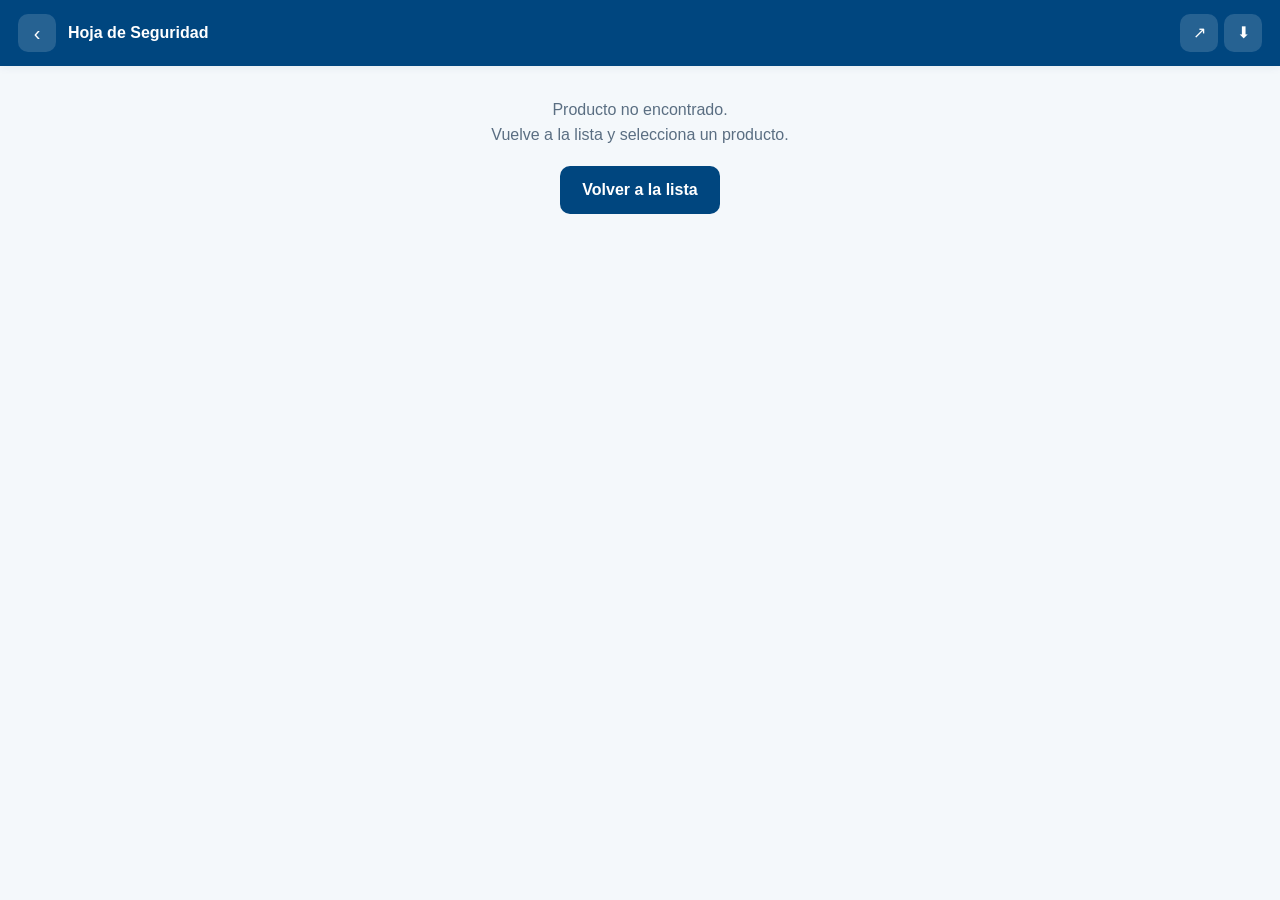
<file: quimicos/ver-pdf.html>
<!DOCTYPE html>
<html lang="es">
<head>
  <meta charset="UTF-8" />
  <meta name="viewport" content="width=device-width, initial-scale=1.0, viewport-fit=cover" />
  <meta name="theme-color" content="#00467F" />
  <title>Hoja de Seguridad · COFCA</title>
  <link rel="stylesheet" href="../assets/style.css" />
</head>
<body>
  <header class="viewer-header">
    <a id="volver" href="index.html" class="back-btn" aria-label="Volver">‹</a>
    <div class="viewer-title" id="titulo">Hoja de Seguridad</div>
    <div class="viewer-actions">
      <a id="abrir" href="#" target="_blank" rel="noopener" title="Abrir en pestaña nueva">↗</a>
      <a id="descargar" href="#" download title="Descargar PDF">⬇</a>
    </div>
  </header>

  <main class="viewer-content">
    <iframe id="pdf" class="pdf-frame" title="PDF"></iframe>

    <div id="pdf-fallback" class="fallback" style="display:none;">
      <p>No se pudo cargar el PDF en el navegador.<br />
      Toca el botón para abrirlo o descargarlo.</p>
      <a id="fallback-btn" class="btn" href="#" target="_blank" rel="noopener">Abrir PDF</a>
    </div>
  </main>

  <script src="datos.js"></script>
  <script>
    const id = new URLSearchParams(location.search).get("id");
    const producto = PRODUCTOS.find(p => p.id === id);

    if (producto) {
      const ruta = `../archivos/quimicos/${producto.pdf}`;
      document.getElementById("titulo").textContent = producto.nombre;
      document.title = `${producto.nombre} · COFCA`;
      document.getElementById("volver").href = `producto.html?id=${encodeURIComponent(producto.id)}`;
      document.getElementById("pdf").src = ruta;
      document.getElementById("abrir").href = ruta;
      document.getElementById("descargar").href = ruta;
      document.getElementById("fallback-btn").href = ruta;

      // Si el iframe no carga el PDF (algunos móviles), mostramos fallback al rato.
      setTimeout(() => {
        const f = document.getElementById("pdf");
        try {
          if (!f.contentDocument && !f.contentWindow) {
            document.getElementById("pdf-fallback").style.display = "block";
          }
        } catch (_) { /* cross-origin, asumimos OK */ }
      }, 2500);
    } else {
      document.getElementById("pdf").style.display = "none";
      document.getElementById("pdf-fallback").style.display = "block";
      document.getElementById("pdf-fallback").querySelector("p").innerHTML =
        "Producto no encontrado.<br />Vuelve a la lista y selecciona un producto.";
      document.getElementById("fallback-btn").href = "index.html";
      document.getElementById("fallback-btn").textContent = "Volver a la lista";
      document.getElementById("fallback-btn").removeAttribute("target");
    }
  </script>
</body>
</html>
</file>
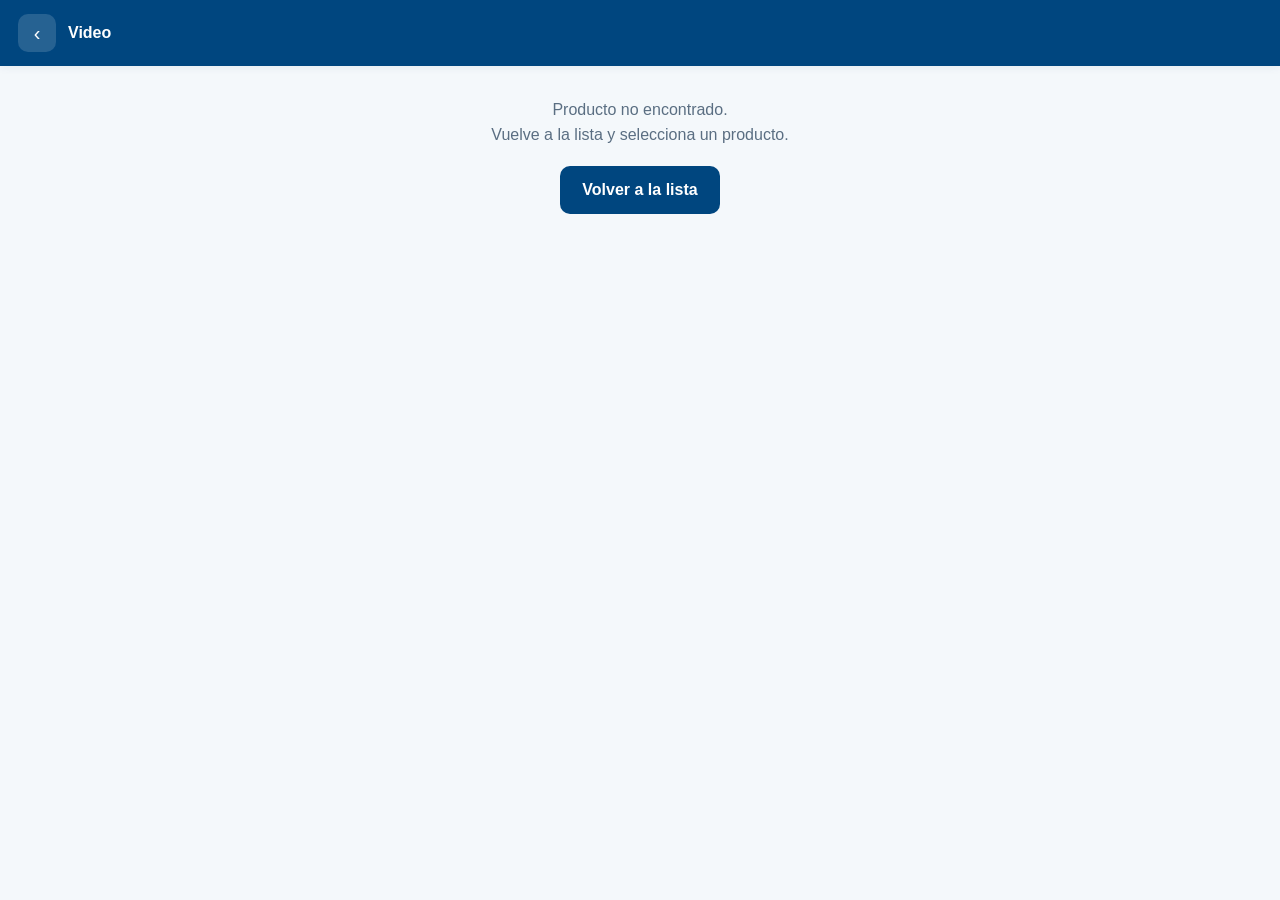
<file: quimicos/video.html>
<!DOCTYPE html>
<html lang="es">
<head>
  <meta charset="UTF-8" />
  <meta name="viewport" content="width=device-width, initial-scale=1.0, viewport-fit=cover" />
  <meta name="theme-color" content="#00467F" />
  <title>Video · SST COFCA</title>
  <link rel="stylesheet" href="../assets/style.css" />
</head>
<body>
  <header class="viewer-header">
    <a id="volver" href="index.html" class="back-btn" aria-label="Volver">‹</a>
    <div class="viewer-title" id="titulo">Video</div>
  </header>

  <main class="viewer-content">
    <div id="host"></div>
    <div style="padding:18px 22px 32px;max-width:720px;margin:0 auto;">
      <p style="color:var(--cofca-muted);font-size:14px;" id="pie">
        Capacitación SST de la Clínica Oftalmológica del Caribe.
      </p>
    </div>
  </main>

  <script src="datos.js"></script>
  <script>
    const id = new URLSearchParams(location.search).get("id");
    const producto = PRODUCTOS.find(p => p.id === id);
    const host = document.getElementById("host");

    // Convierte el valor del campo "video" en HTML reproducible.
    function construirVideo(valor) {
      const v = (valor || "").trim();
      if (!v) return null;

      // Formato "youtube:CODIGO"
      if (v.startsWith("youtube:")) {
        const code = v.slice(8);
        return `<div class="video-wrap"><iframe src="https://www.youtube.com/embed/${code}"
          allow="accelerometer; autoplay; clipboard-write; encrypted-media; gyroscope; picture-in-picture"
          allowfullscreen></iframe></div>`;
      }
      // URL de YouTube (embed o normal)
      if (v.includes("youtube.com") || v.includes("youtu.be")) {
        let code = "";
        if (v.includes("/embed/"))      code = v.split("/embed/")[1].split(/[?&]/)[0];
        else if (v.includes("watch?v=")) code = v.split("watch?v=")[1].split(/[?&]/)[0];
        else if (v.includes("youtu.be/")) code = v.split("youtu.be/")[1].split(/[?&]/)[0];
        return `<div class="video-wrap"><iframe src="https://www.youtube.com/embed/${code}"
          allow="accelerometer; autoplay; clipboard-write; encrypted-media; gyroscope; picture-in-picture"
          allowfullscreen></iframe></div>`;
      }
      // Archivo de video (mp4, webm…)
      if (/\.(mp4|webm|ogg|mov)$/i.test(v)) {
        const ruta = v.startsWith("http") ? v : `../${v}`;
        return `<div class="video-wrap"><video controls playsinline preload="metadata">
          <source src="${ruta}" /></video></div>`;
      }
      // Cualquier otra URL → intentar como iframe
      return `<div class="video-wrap"><iframe src="${v}" allowfullscreen></iframe></div>`;
    }

    if (producto) {
      document.getElementById("titulo").textContent = "Video · " + producto.nombre;
      document.title = `Video · ${producto.nombre} · COFCA`;
      document.getElementById("volver").href = `producto.html?id=${encodeURIComponent(producto.id)}`;

      const html = construirVideo(producto.video);
      if (html) {
        host.innerHTML = html;
        document.getElementById("pie").textContent =
          `Video de capacitación sobre el manejo seguro de ${producto.nombre}.`;
      } else {
        host.innerHTML = `
          <div class="video-wrap">
            <div style="position:absolute;inset:0;display:flex;flex-direction:column;align-items:center;justify-content:center;background:#0A1929;color:white;text-align:center;padding:24px;">
              <div style="font-size:48px;margin-bottom:8px;">🎥</div>
              <div style="font-weight:600;font-size:17px;margin-bottom:6px;">Video en preparación</div>
              <div style="font-size:13.5px;opacity:0.75;max-width:320px;">
                El video de capacitación de <strong>${producto.nombre}</strong> aún no está disponible.
              </div>
            </div>
          </div>`;
        document.getElementById("pie").innerHTML =
          `Mientras tanto puedes consultar la <a href="ver-pdf.html?id=${encodeURIComponent(producto.id)}">Hoja de Seguridad</a> de este producto.`;
      }
    } else {
      document.getElementById("titulo").textContent = "Video";
      host.innerHTML = `
        <div class="fallback">
          <p>Producto no encontrado.<br />Vuelve a la lista y selecciona un producto.</p>
          <a class="btn" href="index.html">Volver a la lista</a>
        </div>`;
      document.getElementById("pie").textContent = "";
    }
  </script>
</body>
</html>
</file>
<file: assets/style.css>
/* COFCA - Clínica Oftalmológica del Caribe
   Sistema de visualización SST vía QR
*/

:root {
  --cofca-primary: #00467F;       /* azul clínico profundo */
  --cofca-secondary: #0095D9;     /* azul claro accent */
  --cofca-accent: #00A19A;        /* verde agua salud */
  --cofca-bg: #F4F8FB;
  --cofca-surface: #FFFFFF;
  --cofca-text: #1A2A3A;
  --cofca-muted: #5A6E82;
  --cofca-border: #E1EAF2;
  --cofca-danger: #D93B3B;
  --shadow-sm: 0 2px 8px rgba(0, 70, 127, 0.06);
  --shadow-md: 0 8px 24px rgba(0, 70, 127, 0.10);
  --shadow-lg: 0 16px 40px rgba(0, 70, 127, 0.14);
  --radius: 16px;
  --radius-sm: 10px;
}

* { box-sizing: border-box; margin: 0; padding: 0; }

html { -webkit-text-size-adjust: 100%; scroll-behavior: smooth; }

body {
  font-family: -apple-system, BlinkMacSystemFont, "Segoe UI", Roboto, "Helvetica Neue", Arial, sans-serif;
  background: var(--cofca-bg);
  color: var(--cofca-text);
  line-height: 1.55;
  min-height: 100vh;
  -webkit-font-smoothing: antialiased;
}

/* Header */
.header {
  background: linear-gradient(135deg, var(--cofca-primary) 0%, var(--cofca-secondary) 100%);
  color: white;
  padding: 28px 20px 56px;
  text-align: center;
  position: relative;
  overflow: hidden;
}

.header::after {
  content: "";
  position: absolute;
  bottom: -1px;
  left: 0;
  right: 0;
  height: 32px;
  background: var(--cofca-bg);
  border-radius: 50% 50% 0 0 / 100% 100% 0 0;
}

.brand {
  display: inline-flex;
  align-items: center;
  gap: 10px;
  font-weight: 700;
  letter-spacing: 0.5px;
  font-size: 14px;
  text-transform: uppercase;
  opacity: 0.95;
  margin-bottom: 12px;
}

.brand-mark {
  width: 36px; height: 36px;
  background: rgba(255,255,255,0.15);
  border-radius: 10px;
  display: inline-flex;
  align-items: center;
  justify-content: center;
  backdrop-filter: blur(4px);
  font-size: 18px;
}

.title {
  font-size: 26px;
  font-weight: 700;
  margin-top: 4px;
  letter-spacing: -0.3px;
  line-height: 1.25;
}

/* Mascota Iris */
.hero-mascota {
  display: block;
  width: 130px;
  height: auto;
  margin: 10px auto 2px;
  filter: drop-shadow(0 6px 14px rgba(0, 0, 0, 0.18));
  animation: iris-saluda 3s ease-in-out infinite;
  transform-origin: 75% 80%;
}

@keyframes iris-saluda {
  0%, 88%, 100% { transform: rotate(0deg); }
  92% { transform: rotate(-4deg); }
  96% { transform: rotate(4deg); }
}

.hero-mascota--sm {
  width: 84px;
  margin: 8px auto 0;
}

@media (prefers-reduced-motion: reduce) {
  .hero-mascota { animation: none; }
}

.subtitle {
  font-size: 14px;
  opacity: 0.9;
  margin-top: 8px;
  font-weight: 400;
}

/* Container */
.container {
  max-width: 720px;
  margin: 0 auto;
  padding: 0 18px 48px;
  position: relative;
  margin-top: -28px;
}

/* Cards (botones grandes) */
.cards {
  display: grid;
  gap: 14px;
}

.card {
  background: var(--cofca-surface);
  border-radius: var(--radius);
  padding: 22px 20px;
  display: flex;
  align-items: center;
  gap: 18px;
  text-decoration: none;
  color: inherit;
  box-shadow: var(--shadow-sm);
  border: 1px solid var(--cofca-border);
  transition: transform 0.15s ease, box-shadow 0.2s ease, border-color 0.2s ease;
  cursor: pointer;
}

.card:hover, .card:focus {
  transform: translateY(-2px);
  box-shadow: var(--shadow-md);
  border-color: var(--cofca-secondary);
  outline: none;
}

.card:active { transform: translateY(0); }

.card-icon {
  flex-shrink: 0;
  width: 56px;
  height: 56px;
  border-radius: 14px;
  display: flex;
  align-items: center;
  justify-content: center;
  font-size: 26px;
  background: linear-gradient(135deg, var(--cofca-primary), var(--cofca-secondary));
  color: white;
  box-shadow: 0 4px 12px rgba(0, 70, 127, 0.25);
}

.card-icon.accent {
  background: linear-gradient(135deg, var(--cofca-accent), #4CC0B0);
  box-shadow: 0 4px 12px rgba(0, 161, 154, 0.25);
}

.card-icon.warn {
  background: linear-gradient(135deg, #F4A100, #FFC04F);
  box-shadow: 0 4px 12px rgba(244, 161, 0, 0.25);
}

.card-icon.safety {
  background: linear-gradient(135deg, #E85D00, #FF8C2C);
  box-shadow: 0 4px 12px rgba(232, 93, 0, 0.30);
}

/* EPP highlight card (more prominent) */
.card.epp-highlight {
  background: linear-gradient(135deg, #FFF8F0 0%, #FFFFFF 60%);
  border: 2px solid #FFB774;
  position: relative;
  overflow: hidden;
}

.card.epp-highlight::before {
  content: "ACCESO RÁPIDO";
  position: absolute;
  top: 0;
  right: 0;
  background: #E85D00;
  color: white;
  font-size: 9.5px;
  font-weight: 700;
  letter-spacing: 0.8px;
  padding: 3px 10px;
  border-radius: 0 0 0 10px;
}

.card-body { flex: 1; min-width: 0; }

.card-title {
  font-weight: 600;
  font-size: 17px;
  margin-bottom: 3px;
}

.card-desc {
  font-size: 13.5px;
  color: var(--cofca-muted);
}

.card-arrow {
  flex-shrink: 0;
  color: var(--cofca-muted);
  font-size: 22px;
  transition: transform 0.2s ease, color 0.2s ease;
}

.card:hover .card-arrow {
  transform: translateX(4px);
  color: var(--cofca-secondary);
}

/* Section */
.section {
  margin-top: 28px;
}

.section-title {
  font-size: 12px;
  font-weight: 700;
  letter-spacing: 1.5px;
  text-transform: uppercase;
  color: var(--cofca-muted);
  margin-bottom: 12px;
  padding-left: 4px;
}

/* Search bar */
.search-wrap {
  position: relative;
  margin-bottom: 14px;
}

.search-wrap input {
  width: 100%;
  background: var(--cofca-surface);
  border: 1px solid var(--cofca-border);
  border-radius: 12px;
  padding: 14px 16px 14px 44px;
  font-size: 15px;
  font-family: inherit;
  color: var(--cofca-text);
  box-shadow: var(--shadow-sm);
  transition: border-color 0.15s ease, box-shadow 0.15s ease;
}

.search-wrap input:focus {
  outline: none;
  border-color: var(--cofca-secondary);
  box-shadow: 0 0 0 3px rgba(0, 149, 217, 0.15);
}

.search-wrap::before {
  content: "🔍";
  position: absolute;
  left: 14px;
  top: 50%;
  transform: translateY(-50%);
  font-size: 16px;
  opacity: 0.55;
  pointer-events: none;
}

/* List items (compact card variant for product list) */
.list-item {
  background: var(--cofca-surface);
  border: 1px solid var(--cofca-border);
  border-radius: 12px;
  padding: 14px 16px;
  display: flex;
  align-items: center;
  gap: 14px;
  text-decoration: none;
  color: inherit;
  transition: transform 0.12s ease, box-shadow 0.15s ease, border-color 0.15s ease;
  margin-bottom: 10px;
}

.list-item:hover, .list-item:focus {
  border-color: var(--cofca-secondary);
  box-shadow: var(--shadow-sm);
  outline: none;
  transform: translateY(-1px);
}

.list-item-num {
  flex-shrink: 0;
  width: 34px;
  height: 34px;
  border-radius: 10px;
  background: var(--cofca-bg);
  color: var(--cofca-primary);
  display: inline-flex;
  align-items: center;
  justify-content: center;
  font-weight: 700;
  font-size: 13px;
  border: 1px solid var(--cofca-border);
}

.list-item-body { flex: 1; min-width: 0; }

.list-item-title {
  font-weight: 600;
  font-size: 15.5px;
  color: var(--cofca-text);
  line-height: 1.3;
}

.list-item-meta {
  font-size: 12.5px;
  color: var(--cofca-muted);
  margin-top: 2px;
  display: flex;
  align-items: center;
  gap: 6px;
}

.sev-dot {
  width: 9px;
  height: 9px;
  border-radius: 50%;
  flex-shrink: 0;
}
.sev-dot.alto  { background: #DC2626; box-shadow: 0 0 0 2px rgba(220, 38, 38, 0.18); }
.sev-dot.medio { background: #F59E0B; box-shadow: 0 0 0 2px rgba(245, 158, 11, 0.18); }
.sev-dot.bajo  { background: #22C55E; box-shadow: 0 0 0 2px rgba(34, 197, 94, 0.18); }

.list-item-arrow {
  color: var(--cofca-muted);
  font-size: 20px;
  flex-shrink: 0;
}

.list-empty {
  text-align: center;
  padding: 32px 16px;
  color: var(--cofca-muted);
  font-size: 14px;
}

/* Footer */
.footer {
  text-align: center;
  padding: 24px 20px 32px;
  color: var(--cofca-muted);
  font-size: 12.5px;
}

.footer strong { color: var(--cofca-text); }

/* Viewer pages (PDF / video / resumen) */
.viewer-header {
  background: var(--cofca-primary);
  color: white;
  padding: 14px 18px;
  display: flex;
  align-items: center;
  gap: 12px;
  position: sticky;
  top: 0;
  z-index: 10;
  box-shadow: var(--shadow-sm);
}

.back-btn {
  background: rgba(255,255,255,0.15);
  border: none;
  color: white;
  width: 38px;
  height: 38px;
  border-radius: 10px;
  font-size: 20px;
  cursor: pointer;
  display: inline-flex;
  align-items: center;
  justify-content: center;
  text-decoration: none;
  transition: background 0.15s ease;
}

.back-btn:hover { background: rgba(255,255,255,0.25); }

.viewer-title {
  font-size: 16px;
  font-weight: 600;
  flex: 1;
  min-width: 0;
  overflow: hidden;
  text-overflow: ellipsis;
  white-space: nowrap;
}

.viewer-actions {
  display: flex;
  gap: 6px;
  flex-shrink: 0;
}

.viewer-actions a {
  background: rgba(255,255,255,0.15);
  color: white;
  text-decoration: none;
  width: 38px;
  height: 38px;
  border-radius: 10px;
  display: inline-flex;
  align-items: center;
  justify-content: center;
  font-size: 16px;
  transition: background 0.15s ease;
}

.viewer-actions a:hover { background: rgba(255,255,255,0.25); }

.viewer-content {
  padding: 0;
  min-height: calc(100vh - 66px);
}

.pdf-frame {
  width: 100%;
  height: calc(100vh - 66px);
  border: none;
  display: block;
}

.video-wrap {
  position: relative;
  width: 100%;
  padding-bottom: 56.25%;
  background: #000;
}

.video-wrap iframe,
.video-wrap video {
  position: absolute;
  inset: 0;
  width: 100%;
  height: 100%;
  border: none;
}

.resumen {
  max-width: 720px;
  margin: 0 auto;
  padding: 28px 22px 48px;
  background: var(--cofca-surface);
}

.resumen h2 {
  color: var(--cofca-primary);
  margin-top: 28px;
  margin-bottom: 10px;
  font-size: 19px;
  padding-bottom: 6px;
  border-bottom: 2px solid var(--cofca-border);
}

/* Pictogramas SGA/GHS */
.pictogramas {
  display: flex;
  flex-wrap: wrap;
  gap: 12px 14px;
  justify-content: center;
  margin: 4px 0 22px;
  padding: 14px 10px;
  background: #FFF6F6;
  border: 1px solid #FFD9D9;
  border-radius: 12px;
}

.pictograma {
  display: flex;
  flex-direction: column;
  align-items: center;
  width: 86px;
  text-align: center;
}

.pictograma svg {
  width: 72px;
  height: 72px;
  display: block;
}

.pictograma-label {
  font-size: 11px;
  color: #7A1C1C;
  font-weight: 600;
  margin-top: 4px;
  line-height: 1.2;
}

@media (max-width: 380px) {
  .pictograma { width: 76px; }
  .pictograma svg { width: 64px; height: 64px; }
}

.resumen h2:first-child { margin-top: 0; }

.resumen p { margin-bottom: 12px; color: var(--cofca-text); }

.resumen ul, .resumen ol { margin: 8px 0 14px 22px; }
.resumen li { margin-bottom: 6px; }

.callout {
  background: #FFF6E5;
  border-left: 4px solid #F4A100;
  padding: 14px 16px;
  border-radius: 8px;
  margin: 16px 0;
  font-size: 14.5px;
}

.callout.danger {
  background: #FFEEEE;
  border-left-color: var(--cofca-danger);
}

.callout.info {
  background: #E8F4FB;
  border-left-color: var(--cofca-secondary);
}

/* EPP page (Equipos de Protección Personal) */
.epp-hero {
  background: linear-gradient(135deg, #E85D00 0%, #F4A100 100%);
  color: white;
  padding: 24px 22px 28px;
  text-align: center;
}

.epp-hero .epp-product {
  font-size: 13px;
  font-weight: 600;
  letter-spacing: 0.8px;
  text-transform: uppercase;
  opacity: 0.92;
  margin-bottom: 8px;
}

/* Severity badges */
.severity-badge {
  display: inline-flex;
  align-items: center;
  gap: 6px;
  padding: 6px 14px;
  border-radius: 999px;
  font-size: 12.5px;
  font-weight: 700;
  letter-spacing: 0.6px;
  text-transform: uppercase;
  margin-top: 12px;
  background: rgba(255,255,255,0.95);
}

.severity-badge.alto  { color: #B91C1C; }
.severity-badge.medio { color: #B45309; }
.severity-badge.bajo  { color: #166534; }

.severity-badge::before {
  content: "";
  width: 10px;
  height: 10px;
  border-radius: 50%;
  display: inline-block;
}
.severity-badge.alto::before  { background: #DC2626; box-shadow: 0 0 0 3px rgba(220, 38, 38, 0.18); }
.severity-badge.medio::before { background: #F59E0B; box-shadow: 0 0 0 3px rgba(245, 158, 11, 0.18); }
.severity-badge.bajo::before  { background: #22C55E; box-shadow: 0 0 0 3px rgba(34, 197, 94, 0.18); }

/* Print button bar */
.epp-actions {
  max-width: 720px;
  margin: 0 auto;
  padding: 14px 18px 0;
  display: flex;
  gap: 10px;
}

.epp-actions button {
  flex: 1;
  background: var(--cofca-surface);
  border: 1px solid var(--cofca-border);
  border-radius: 10px;
  padding: 10px 14px;
  font-size: 14px;
  font-weight: 600;
  color: var(--cofca-primary);
  cursor: pointer;
  display: inline-flex;
  align-items: center;
  justify-content: center;
  gap: 8px;
  font-family: inherit;
  transition: background 0.15s ease, border-color 0.15s ease;
}

.epp-actions button:hover {
  background: var(--cofca-bg);
  border-color: var(--cofca-secondary);
}

.epp-hero h1 {
  font-size: 24px;
  font-weight: 700;
  margin: 0;
  letter-spacing: -0.3px;
}

.epp-hero .epp-sub {
  font-size: 13.5px;
  margin-top: 6px;
  opacity: 0.95;
}

.epp-grid {
  max-width: 720px;
  margin: 0 auto;
  padding: 18px;
  display: grid;
  gap: 12px;
}

.epp-item {
  background: var(--cofca-surface);
  border: 1px solid var(--cofca-border);
  border-left: 5px solid #E85D00;
  border-radius: 12px;
  padding: 16px 18px;
  display: flex;
  align-items: center;
  gap: 16px;
  box-shadow: var(--shadow-sm);
}

.epp-item-icon {
  flex-shrink: 0;
  width: 56px;
  height: 56px;
  border-radius: 14px;
  display: inline-flex;
  align-items: center;
  justify-content: center;
  font-size: 30px;
  background: #FFF1E0;
  border: 1px solid #FFE0BE;
}

.epp-item-text {
  font-weight: 600;
  font-size: 16px;
  color: var(--cofca-text);
  line-height: 1.35;
}

.epp-empty {
  text-align: center;
  padding: 40px 20px;
  color: var(--cofca-muted);
}

.epp-note {
  max-width: 720px;
  margin: 12px auto 32px;
  padding: 14px 18px;
  background: #FFF6E5;
  border: 1px dashed #F4A100;
  border-radius: 10px;
  color: #6B4400;
  font-size: 13.5px;
  text-align: center;
}

/* Print-friendly version of EPP card (for hanging on the wall) */
@media print {
  body { background: white !important; }
  .viewer-header,
  .epp-actions,
  .epp-note { display: none !important; }
  .epp-hero {
    background: white !important;
    color: var(--cofca-text) !important;
    border: 3px solid #E85D00;
    border-radius: 14px;
    padding: 18px 16px;
    margin: 12px;
  }
  .epp-hero .epp-product { color: #E85D00; opacity: 1; }
  .epp-hero h1 { color: var(--cofca-primary); }
  .epp-hero .epp-sub { color: var(--cofca-text); }
  .severity-badge {
    background: white !important;
    border: 2px solid currentColor;
  }
  .epp-grid { padding: 6px 12px; gap: 8px; }
  .epp-item {
    box-shadow: none !important;
    border: 1px solid #999 !important;
    border-left: 5px solid #E85D00 !important;
    page-break-inside: avoid;
  }
  .epp-item-icon { background: #FFF1E0 !important; border: 1px solid #FFE0BE !important; }
  @page { size: A5; margin: 8mm; }
}

/* Loading hint when PDF embed fails */
.fallback {
  padding: 32px 22px;
  text-align: center;
}

.fallback p { margin-bottom: 18px; color: var(--cofca-muted); }

.btn {
  display: inline-block;
  background: var(--cofca-primary);
  color: white;
  padding: 12px 22px;
  border-radius: 10px;
  text-decoration: none;
  font-weight: 600;
  transition: background 0.15s ease;
}

.btn:hover { background: var(--cofca-secondary); }

/* Responsive tweaks */
@media (max-width: 380px) {
  .title { font-size: 22px; }
  .card { padding: 18px 16px; gap: 14px; }
  .card-icon { width: 48px; height: 48px; font-size: 22px; }
  .card-title { font-size: 15.5px; }
}
</file>
